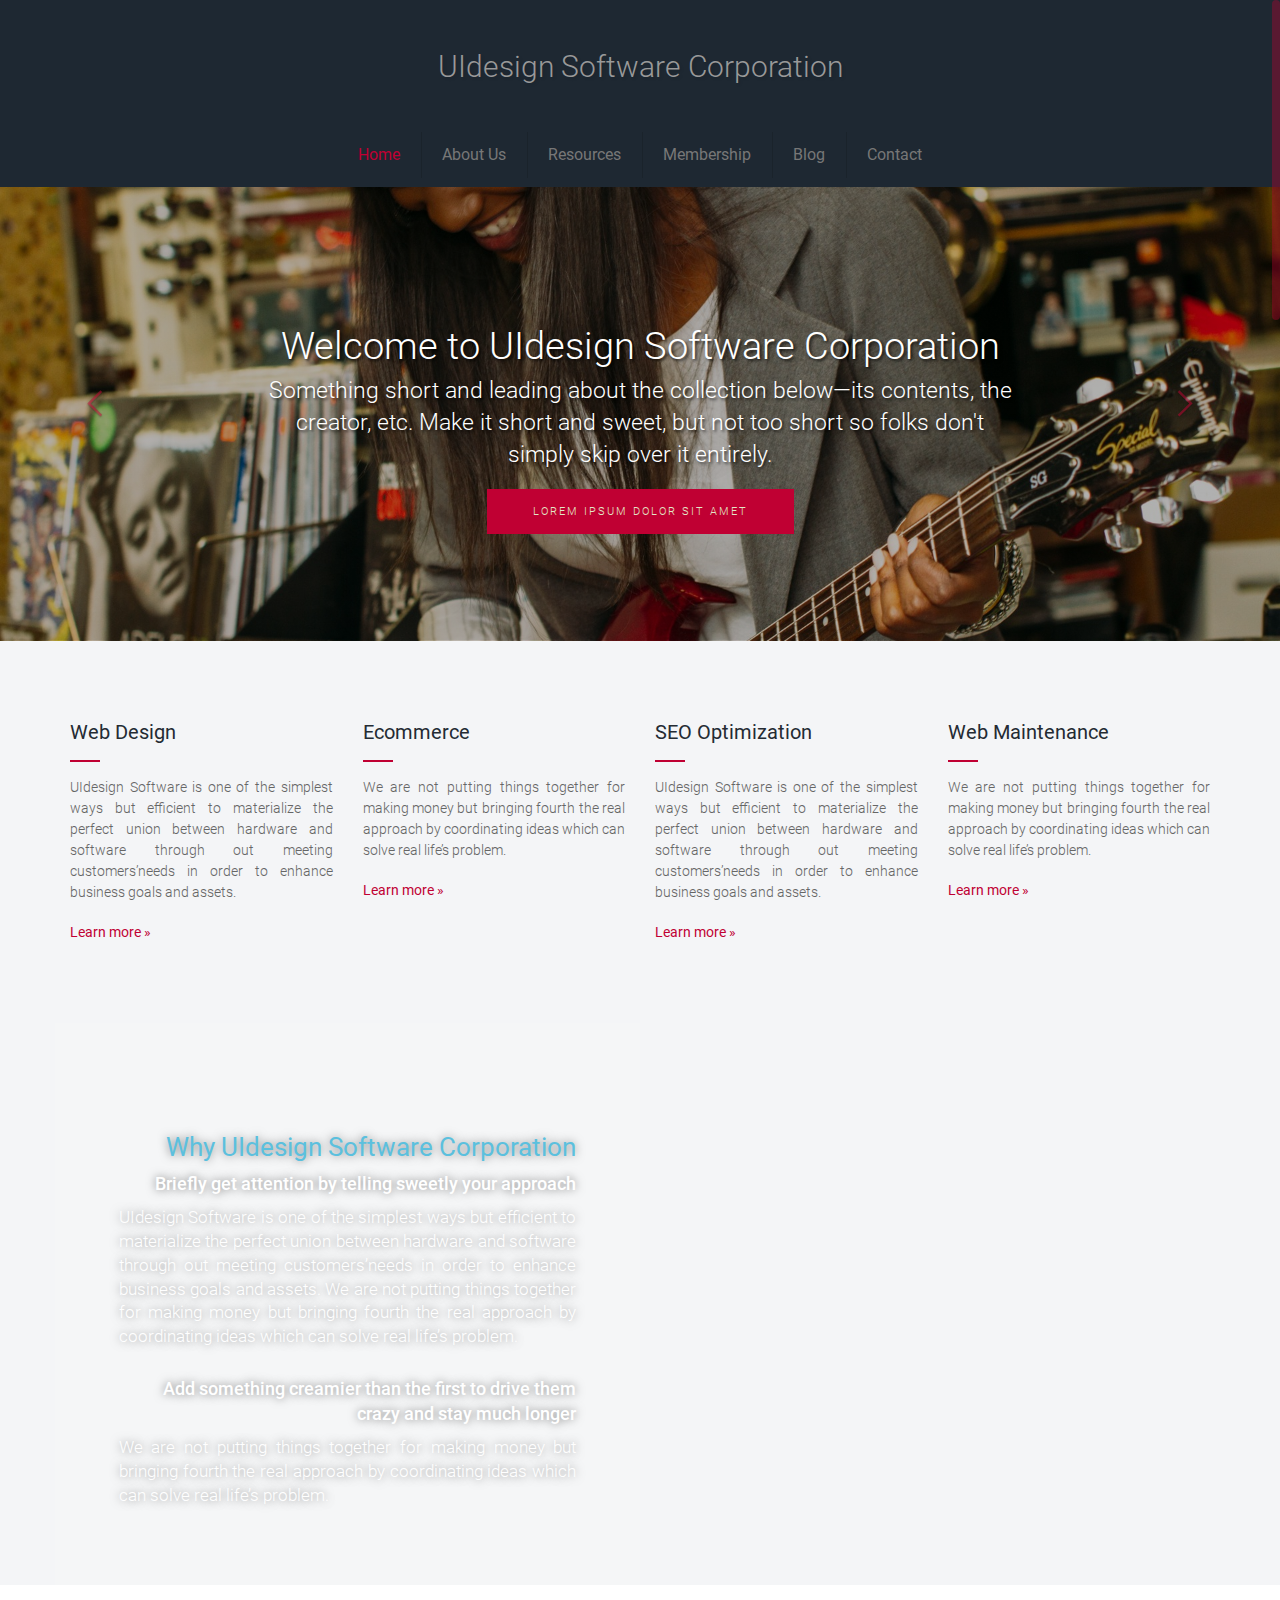
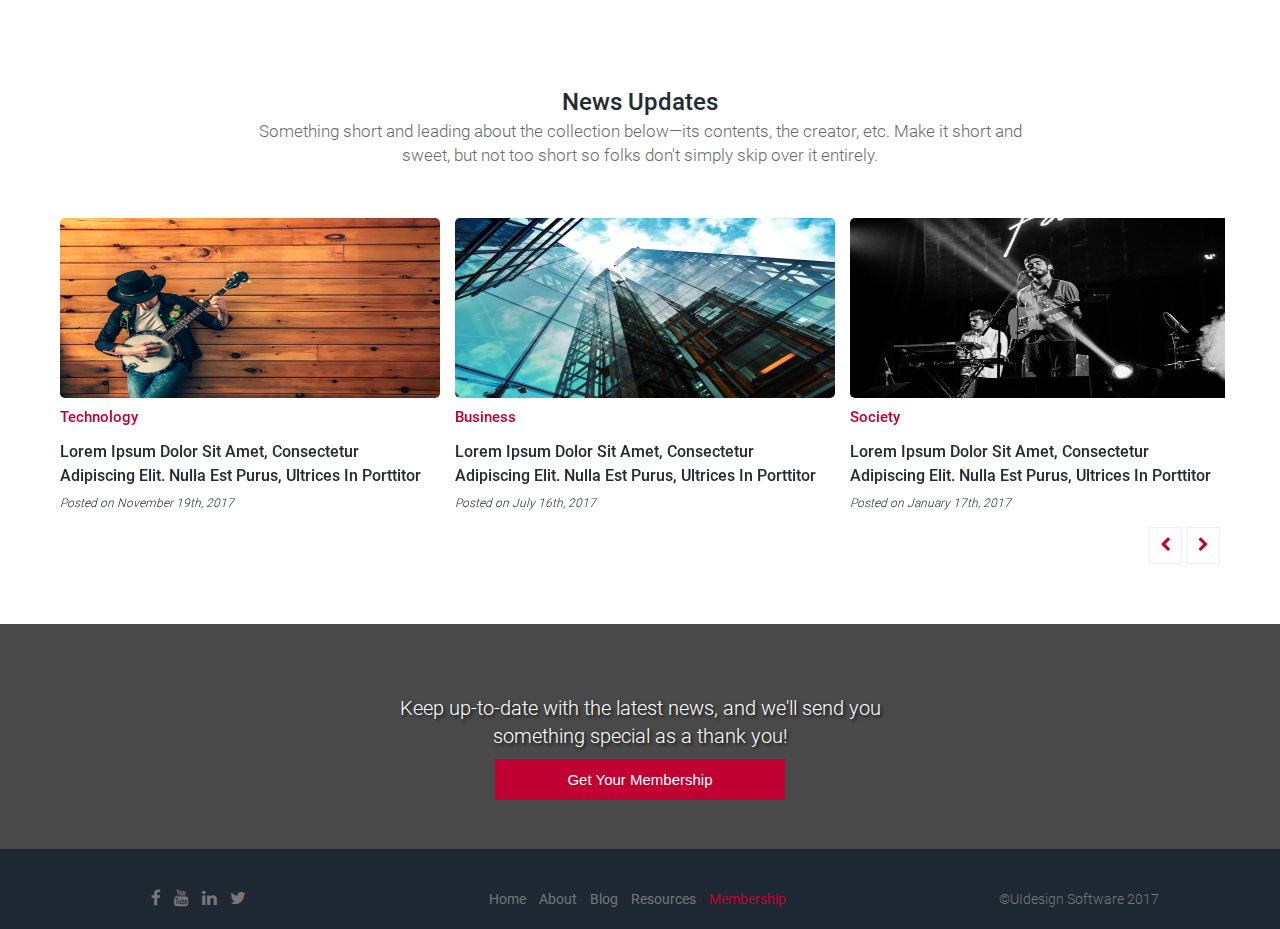
<file: index.html>
<!DOCTYPE html>
<html lang="en">
<head>
    <!-- Required meta tags always come first -->
    <meta charset="utf-8">
    <meta name="viewport" content="width=device-width, initial-scale=1, shrink-to-fit=no">
    <meta http-equiv="x-ua-compatible" content="ie=edge">

    <!-- Bootstrap CSS -->
    <link rel="stylesheet" href="assets/css/bootstrap.min.css">
    <!-- Animate CSS -->
    <link rel="stylesheet" href="assets/css/animate.css">
    <!-- Font Awesome Icons CSS -->
    <link rel="stylesheet" href="assets/css/font-awesome.min.css">
    <!-- Stroke Icons -->
    <link href='assets/css/pe-icon-7-stroke.css' rel='stylesheet'>
    <link href='assets/css/helper.css' rel='stylesheet'>
    <!-- Owl Carousel CSS -->
    <link rel="stylesheet" href="assets/owlcarousel/css/owl.carousel.css">
    <!-- Custom CSS -->
    <link rel="stylesheet" href="style.css">

</head>
<body>
     <div class="container-fluid main-header">
       <header>
            <h1> UIdesign Software Corporation</h1>
      </header>
      <nav class="ui_nav_menu">
          <ul>
                <li class="active"><a href="index.html">Home</a></li>
                <li><a href="about.html">About Us</a></li>
                <li><a href="mission.html">Resources</a></li>
                <li><a href="signup.html">Membership</a></li>
                <li><a href="blog.html">Blog</a></li>
                <li><a href="contact.html">Contact</a></li>
            </ul>   
      </nav>
    </div> 


    <div id="myCarousel" class="carousel slide" data-ride="carousel">
         <div class="carousel-inner" role="listbox">
              <div class="item active" id="slider_item_one">
                    <div class="container">
                         <div class="row">
                              <div class="col-sm-8 col-sm-offset-2">
                                   <h2 class="hero_big_title slider_title">
                                       Welcome to UIdesign Software Corporation
                                   </h2>
                                   <p class="hero_short_description">
                         Something short and leading about the collection below—its contents, the creator, etc. Make it short and sweet, but not too short so folks don't simply skip over it entirely.
                                   </p>
                                   <a class="hero_cta " href="">Lorem ipsum dolor sit amet</a>
                              </div><!--/. Hero Section-->
                          </div><!--/. row -->
                    </div><!--/. container -->
              </div><!--/. item active -->

              <div class="item" id="slider_item_two">
                    <div class="container">
                         <div class="row">
                              <div class="col-sm-8 col-sm-offset-2">
                                   <h2 class="hero_big_title slider_title">
                                       Affordable Web Development
                                   </h2>
                                   <p class="hero_short_description">
                         Something short and leading about the collection below—its contents, the creator, etc. Make it short and sweet, but not too short so folks don't simply skip over it entirely.
                                   </p>
                                   <a class="hero_cta" href="">Lorem ipsum dolor sit amet</a>
                              </div><!--/. Hero Section-->
                          </div><!--/. row -->
                    </div><!--/. container -->
              </div><!--/. item -->
              <div class="item" id="slider_item_three">
                    <div class="container">
                         <div class="row">
                              <div class="col-sm-8 col-sm-offset-2">
                                   <h2 class="hero_big_title slider_title">
                                    Softwares' Trustworthy Enhancing Approach
                                   </h2>
                                   <p class="hero_short_description">
                         Something short and leading about the collection below—its contents, the creator, etc. Make it short and sweet, but not too short so folks don't simply skip over it entirely.
                                   </p>
                                   <a class="hero_cta" href="">Lorem ipsum dolor sit amet</a>
                              </div><!--/. Hero Section-->
                          </div><!--/. row -->
                    </div><!--/. container -->
              </div><!--/. item -->
              <div class="item" id="slider_item_four">
                    <div class="container">
                         <div class="row">
                              <div class="col-sm-8 col-sm-offset-2">
                                   <h2 class="hero_big_title slider_title">
                                       SEO &amp; Online Marketing
                                   </h2>
                                   <p class="hero_short_description">
                         Something short and leading about the collection below—its contents, the creator, etc. Make it short and sweet, but not too short so folks don't simply skip over it entirely.
                                   </p>
                                   <a class="hero_cta" href="">Lorem ipsum dolor sit amet</a>
                              </div><!--/. Hero Section-->
                          </div><!--/. row -->
                    </div><!--/. container -->
              </div><!--/. item -->
         </div><!--/. carousel-inner -->
         <a class="left carousel-control" href="#myCarousel" role="button" data-slide="prev">
                   <i class='pe-7s-angle-left pe-5x pe-va'></i></a>
         <a class="right carousel-control" href="#myCarousel" role="button" data-slide="next">
                  <i class='pe-7s-angle-right pe-5x pe-va'></i></a>
    </div><!--/. carousel -->



    <!--/. Short Description -->
    <section id="short_description">
             <div class="container">
                  <div class="row">
                       <div class="col-sm-3">
                            <a class="short_description_item" href="" >
                               <h5>Web Design</h5>
                               <p>
                                  UIdesign Software is one of the simplest ways but efficient to materialize the perfect union between hardware and software through out meeting customers’needs in order to enhance business goals and assets.
                               </p>
                            </a><!--/. short_description_item -->
                            <p><a class="short_link" href="#" role="button">Learn more »</a></p>
                        </div><!--/. col-sm-3 -->
                        <div class="col-sm-3">
                            <a class="short_description_item" href="" >
                               <h5>Ecommerce</h5>
                               <p>
                                  We are not putting things together for making money but bringing fourth the real approach by coordinating ideas which can solve real life’s problem. 
                               </p>
                            </a><!--/. short_description_item -->
                            <p><a class="short_link" href="#" role="button">Learn more »</a></p>
                        </div><!--/. col-sm-3 -->
                        <div class="col-sm-3">
                            <a class="short_description_item" href="" >
                               <h5>SEO Optimization</h5>
                               <p>
                                  UIdesign Software is one of the simplest ways but efficient to materialize the perfect union between hardware and software through out meeting customers’needs in order to enhance business goals and assets.
                               </p>
                            </a><!--/. short_description_item -->
                            <p><a class="short_link" href="#" role="button">Learn more »</a></p>
                        </div><!--/. col-sm-3 -->
                        <div class="col-sm-3">
                            <a class="short_description_item" href="" >
                               <h5>Web Maintenance</h5>
                               <p>
                                  We are not putting things together for making money but bringing fourth the real approach by coordinating ideas which can solve real life’s problem. 
                               </p>
                            </a><!--/. short_description_item -->
                            <p><a class="short_link" href="#" role="button">Learn more »</a></p>
                        </div><!--/. col-sm-3 -->
                  </div><!--/. row -->
             </div><!--/. container -->
    </section><!--/. Short_description -->



    <section id="captiva" data-type='background' data-speed='4'>
            <div class="container-fluid">
                <div class="container">
                    <div class="row">
                        <div class="col-md-6" id="captiva_layer">
                            <div class="row">
                                <div class="col-md-10 col-md-offset-1">
                                    <h4 class="ui-sect-head-title">
                                        Why UIdesign Software Corporation
                                    </h4>
                                    <div class="captiva_reason">
                                         <h6>
                                             Briefly get attention by telling sweetly your  approach
                                         </h6>
                                         <p>
                                           UIdesign Software is one of the simplest ways but efficient to materialize the perfect union between hardware and software through out meeting customers’needs in order to enhance business goals and assets.
                                           We are not putting things together for making money but bringing fourth the real approach by coordinating ideas which can solve real life’s problem.
                                         </p>
                                    </div>
                                    <div class="captiva_reason">
                                         <h6>
                                             Add something creamier than the first to drive them crazy and stay much longer
                                         </h6>
                                         <p>
                                           We are not putting things together for making money but bringing fourth the real approach by coordinating ideas which can solve real life’s problem. 
                                         </p>
                                    </div>      
                                </div><!--/. col-md-10 col-md-offset-1 -->
                            </div><!--/. row -->
                        </div><!--/. col-md-6 -->
                    </div><!--/. row -->
                </div><!--/. container -->
            </div><!--/. container-fluid -->
    </section><!--/. Get Attention -->
        

      

      <section id="features">
         <div class="container">
              <div class="starter-template">
                   <h3>
                       News Updates
                   </h3>
                   <p class="lead">
                           Something short and leading about the collection below—its contents, the creator, etc. Make it short and sweet, but not too short so folks don't simply skip over it entirely.
                   </p>
              </div><!--/. starter-template -->
              <div class="row">
                   <div id="owl-demo" class="owl-carousel">
                        <div class="item news-item">
                             <a target="_blank" href="post.html">
                                <img src="assets/img/banjo.jpg" alt="">
                                     <div class="category">
                                          Technology          
                                     </div><!--/. category -->
                                     <div class="header">
                                          Lorem ipsum dolor sit amet, consectetur adipiscing elit. Nulla est purus, ultrices in porttitor          
                                     </div><!--/. news-item header -->
                                     <div class="desc">
                                        Posted on November 19th, 2017          
                                     </div><!--/. description -->
                             </a>
                        </div><!--/. news-item 01 -->
                        <div class="item news-item">
                             <a target="_blank" href="post.html">
                                <img src="assets/img/house.jpeg" alt="">
                                <div class="category">
                                     Business          
                               </div><!--/. category -->
                               <div class="header">
                                    Lorem ipsum dolor sit amet, consectetur adipiscing elit. Nulla est purus, ultrices in porttitor          
                               </div><!--/. news-item header -->
                               <div class="desc">
                                Posted on July 16th, 2017          
                               </div><!--/. description -->
                             </a>
                        </div><!--/. news-item 01 -->
                        <div class="item news-item">
                             <a target="_blank" href="post.html">
                                <img src="assets/img/concert.jpg" alt="">
                                <div class="category">
                                     Society          
                               </div><!--/. category -->
                               <div class="header">
                                    Lorem ipsum dolor sit amet, consectetur adipiscing elit. Nulla est purus, ultrices in porttitor          
                               </div><!--/. news-item header -->
                               <div class="desc">
                                    Posted on January 17th, 2017          
                               </div><!--/. description -->
                            </a>
                        </div><!--/. news-item 01 -->
                        <div class="item news-item">
                             <a target="_blank" href="post.html">
          <img src="assets/img/build.jpeg" alt="" width="300" height="150">
                                <div class="category">
                                     Politics          
                                </div><!--/. category -->
                                <div class="header">
                                     Lorem ipsum dolor sit amet, consectetur adipiscing elit. Nulla est purus, ultrices in porttitor          
                                </div><!--/. news-item header -->
                                <div class="desc">
                                    Posted on April 14th, 2017          
                                </div><!--/. description -->
                             </a>
                        </div><!--/. news-item 01 -->
                    </div><!--/. owl carousel news -->
              </div><!--/. news row -->
          </div><!--/. news container -->
    </section><!--/. news section -->

      



       <!--  Sign up
       ============================================================-->
       <section id="signup" data-type="background" data-speed="5">
               <div class="container">
                    <div class="row">
                         <div class="col-sm-6 col-sm-offset-3">
                              <h3 class="lead">
                                  Keep up-to-date with the latest news, and we'll send you something special as a thank you!
                              </h3>
                                <p>
                                  <a href="signup.html" class="sign_btn">
                                        Get your membership
                                  </a>
                               </p>
                        </div><!-- col-sm-6-->
                    </div><!-- rows-->
               </div><!-- container-->
       </section><!-- signup-->


       <!--  footer
       ============================================================-->
       <footer>
               <div class="container">
                       <div class="row">
                               <div class="col-sm-3">
                                    <ul class="list-unstyled list-inline">
                                        <li>
                                           <a target="_blank" href="">
                                              <i class="fa fa-facebook fa-1x"></i>
                                           </a>
                                        </li>
                                        <li>
                                           <a target="_blank" href="">
                                              <i class="fa fa-youtube fa-1x"></i>
                                           </a>
                                        </li>
                                        <li>
                                           <a target="_blank" href="">
                                              <i class="fa fa-linkedin fa-1x"></i>
                                           </a>
                                        </li>
                                        <li>
                                           <a target="_blank" href="">
                                              <i class="fa fa-twitter fa-1x"></i>
                                           </a>
                                        </li>
                                   </ul><!--/.socmedia_list -->
                               </div>
                               <div class="col-sm-6">
                                    <nav>
                                        <ul class="list-unstyled list-inline">
                                            <li><a href="">Home</a></li>
                                            <li><a href="">About</a></li>
                                            <li><a href="">Blog</a></li>
                                            <li><a href="">Resources</a></li>
                                            <li class="sign-link"><a href="">Membership</a></li>
                                        </ul><!--ul-->
                                     </nav><!-- nav-->
                               </div><!-- col-sm-6-->
                               <div class="col-sm-3">
                                       <p class="">
                                               &copy;UIdesign Software 2017
                                       </p>
                               </div>
                       </div><!-- row -->
               </div><!--container -->
       </footer><!--footer -->


    













   <!--  Javascript core files
   ============================================================-->
   <!-- Include all compiled plugins (below), or include individual files as needed -->
   <script src='assets/js/jquery.min.js'></script>
   <script src='assets/js/bootstrap.min.js'></script>
   <script src='assets/js/jquery.easing.min.js'></script>
   <script src='assets/js/jquery.nicescroll.min.js'></script>
   <script src="assets/owlcarousel/js/owl.carousel.js"></script>
   <script src='assets/js/main.js'></script>
   <script src='assets/js/wow.min.js'></script>
</body>
</html>
</file>
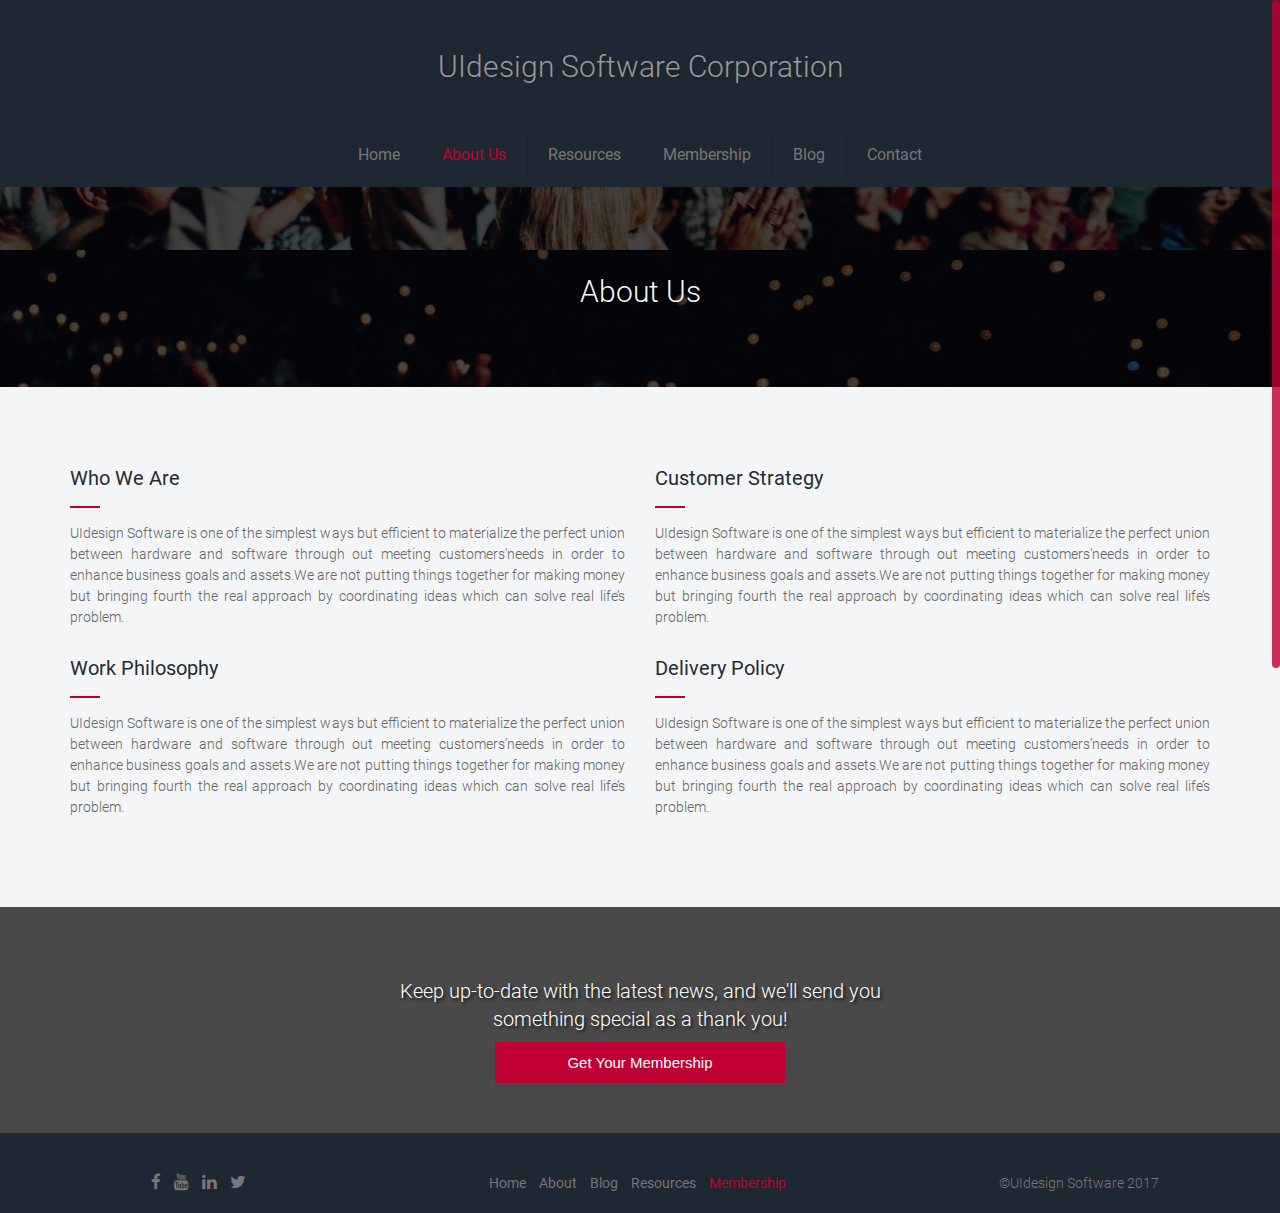
<file: about.html>
<!DOCTYPE html>
<html lang="en">
<head>
    <!-- Required meta tags always come first -->
    <meta charset="utf-8">
    <meta name="viewport" content="width=device-width, initial-scale=1, shrink-to-fit=no">
    <meta http-equiv="x-ua-compatible" content="ie=edge">

    <!-- Bootstrap CSS -->
    <link rel="stylesheet" href="assets/css/bootstrap.min.css">
    <!-- Animate CSS -->
    <link rel="stylesheet" href="assets/css/animate.css">
    <!-- Font Awesome Icons CSS -->
    <link rel="stylesheet" href="assets/css/font-awesome.min.css">
    <!-- Owl Carousel CSS -->
    <link rel="stylesheet" href="assets/owlcarousel/css/owl.carousel.css">
    <!-- Custom CSS -->
    <link rel="stylesheet" href="style.css">

</head>
<body>
     <div class="container-fluid main-header">
       <header>
              <h1> UIdesign Software Corporation</h1>
      </header>
      <nav class="ui_nav_menu">
          <ul>
                <li><a href="index.html">Home</a></li>
                <li class="active"><a href="about.html">About Us</a></li>
                <li><a href="mission.html">Resources</a></li>
                <li><a href="signup.html">Membership</a></li>
                <li><a href="blog.html">Blog</a></li>
                <li><a href="contact.html">Contact</a></li>
            </ul>   
      </nav>
    </div> 

    <!-- page_header -->
    <section class="page_header" data-type="background" data-speed="5">
             <div class="container">
                  <div class="row">
                       <div class="col-sm-8 col-sm-offset-2">
                            <h1 class="text-sexy shadow">
                                About Us
                            </h1>
                        </div><!-- col-sm-6-->
                    </div><!-- rows-->
               </div><!-- container-->
       </section><!--/. page_header-->


    <!--/. Short Description -->
    <section id="short_description">
             <div class="container">
                  <div class="row">
                       <div class="col-sm-6">
                            <a class="short_description_item" href="" >
                               <h5>Who we are</h5>
                               <p>
                                  UIdesign Software is one of the simplest ways but efficient to materialize the perfect union between hardware and software through out meeting customers’needs in order to enhance business goals and assets.We are not putting things together for making money but bringing fourth the real approach by coordinating ideas which can solve real life’s problem.
                               </p>
                            </a><!--/. short_description_item -->
                        </div><!--/. col-sm-6 -->
                        <div class="col-sm-6">
                            <a class="short_description_item" href="" >
                               <h5>Customer Strategy</h5>
                               <p>
                                  UIdesign Software is one of the simplest ways but efficient to materialize the perfect union between hardware and software through out meeting customers’needs in order to enhance business goals and assets.We are not putting things together for making money but bringing fourth the real approach by coordinating ideas which can solve real life’s problem.
                               </p>
                            </a><!--/. short_description_item -->
                        </div><!--/. col-sm-6 -->
                        <div class="col-sm-6">
                            <a class="short_description_item" href="" >
                               <h5>Work Philosophy</h5>
                               <p>
                                  UIdesign Software is one of the simplest ways but efficient to materialize the perfect union between hardware and software through out meeting customers’needs in order to enhance business goals and assets.We are not putting things together for making money but bringing fourth the real approach by coordinating ideas which can solve real life’s problem.
                               </p>
                            </a><!--/. short_description_item -->
                        </div><!--/. col-sm-6 -->
                        <div class="col-sm-6">
                            <a class="short_description_item" href="" >
                               <h5>Delivery Policy</h5>
                               <p>
                                  UIdesign Software is one of the simplest ways but efficient to materialize the perfect union between hardware and software through out meeting customers’needs in order to enhance business goals and assets.We are not putting things together for making money but bringing fourth the real approach by coordinating ideas which can solve real life’s problem.
                               </p>
                            </a><!--/. short_description_item -->
                        </div><!--/. col-sm-6 -->
                  </div><!--/. row -->
             </div><!--/. container -->
    </section><!--/. Short_description -->

    

           <!--  Sign up
       ============================================================-->
       <section id="signup" data-type="background" data-speed="5">
               <div class="container">
                    <div class="row">
                         <div class="col-sm-6 col-sm-offset-3">
                              <h3 class="lead">
                                  Keep up-to-date with the latest news, and we'll send you something special as a thank you!
                              </h3>
                                <p>
                                  <a href="signup.html" class="sign_btn">
                                        Get your membership
                                  </a>
                               </p>
                        </div><!-- col-sm-6-->
                    </div><!-- rows-->
               </div><!-- container-->
       </section><!-- signup-->


       <!--  footer
       ============================================================-->
       <footer>
               <div class="container">
                       <div class="row">
                               <div class="col-sm-3">
                                    <ul class="list-unstyled list-inline">
                                        <li>
                                           <a target="_blank" href="">
                                              <i class="fa fa-facebook fa-1x"></i>
                                           </a>
                                        </li>
                                        <li>
                                           <a target="_blank" href="">
                                              <i class="fa fa-youtube fa-1x"></i>
                                           </a>
                                        </li>
                                        <li>
                                           <a target="_blank" href="">
                                              <i class="fa fa-linkedin fa-1x"></i>
                                           </a>
                                        </li>
                                        <li>
                                           <a target="_blank" href="">
                                              <i class="fa fa-twitter fa-1x"></i>
                                           </a>
                                        </li>
                                   </ul><!--/.socmedia_list -->
                               </div>
                               <div class="col-sm-6">
                                    <nav>
                                        <ul class="list-unstyled list-inline">
                                            <li><a href="">Home</a></li>
                                            <li><a href="">About</a></li>
                                            <li><a href="">Blog</a></li>
                                            <li><a href="">Resources</a></li>
                                            <li class="sign-link"><a href="">Membership</a></li>
                                        </ul><!--ul-->
                                     </nav><!-- nav-->
                               </div><!-- col-sm-6-->
                               <div class="col-sm-3">
                                       <p class="">
                                               &copy;UIdesign Software 2017
                                       </p>
                               </div>
                       </div><!-- row -->
               </div><!--container -->
       </footer><!--footer -->


   <!--  Javascript core files
   ============================================================-->
   <!-- Include all compiled plugins (below), or include individual files as needed -->
   <script src='assets/js/jquery.min.js'></script>
   <script src='assets/js/bootstrap.min.js'></script>
   <script src='assets/js/jquery.easing.min.js'></script>
   <script src='assets/js/jquery.nicescroll.min.js'></script>
   <script src="assets/owlcarousel/js/owl.carousel.js"></script>
   <script src='assets/js/main.js'></script>
</body>
</html>
</file>
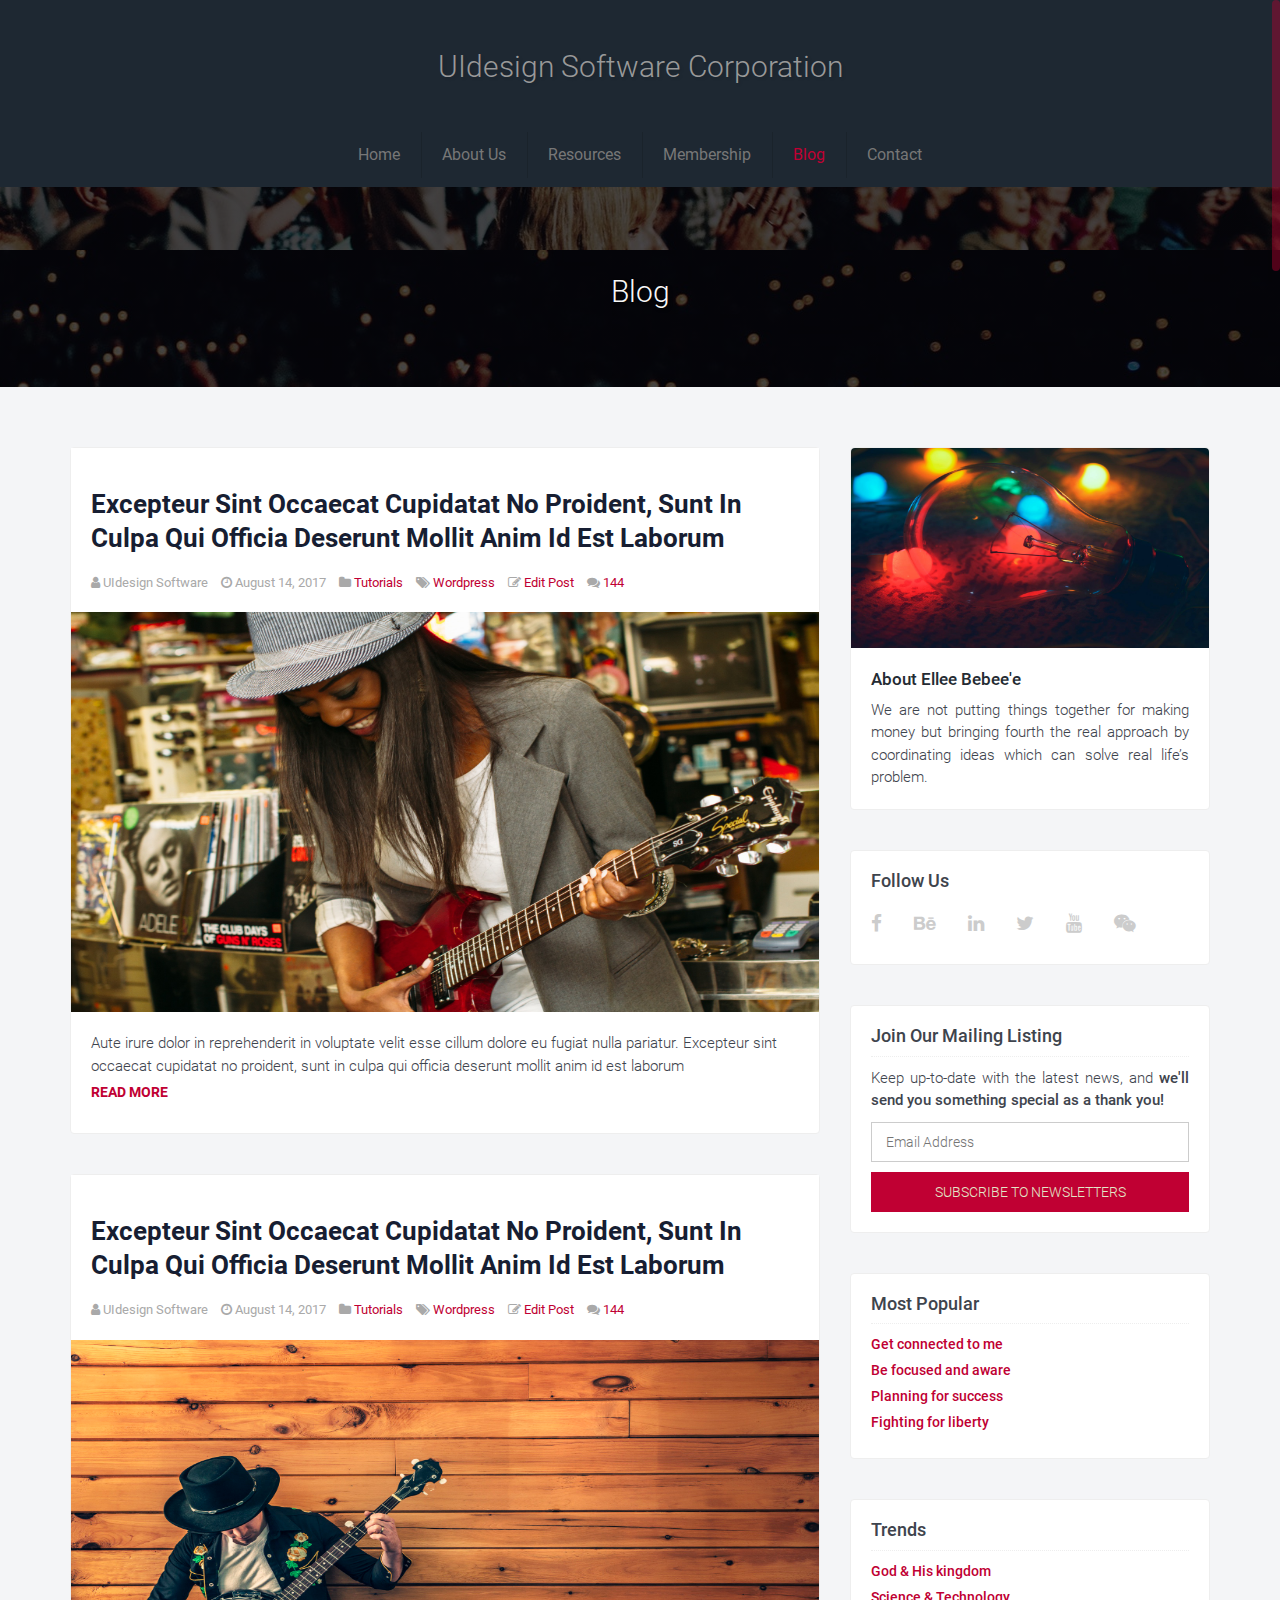
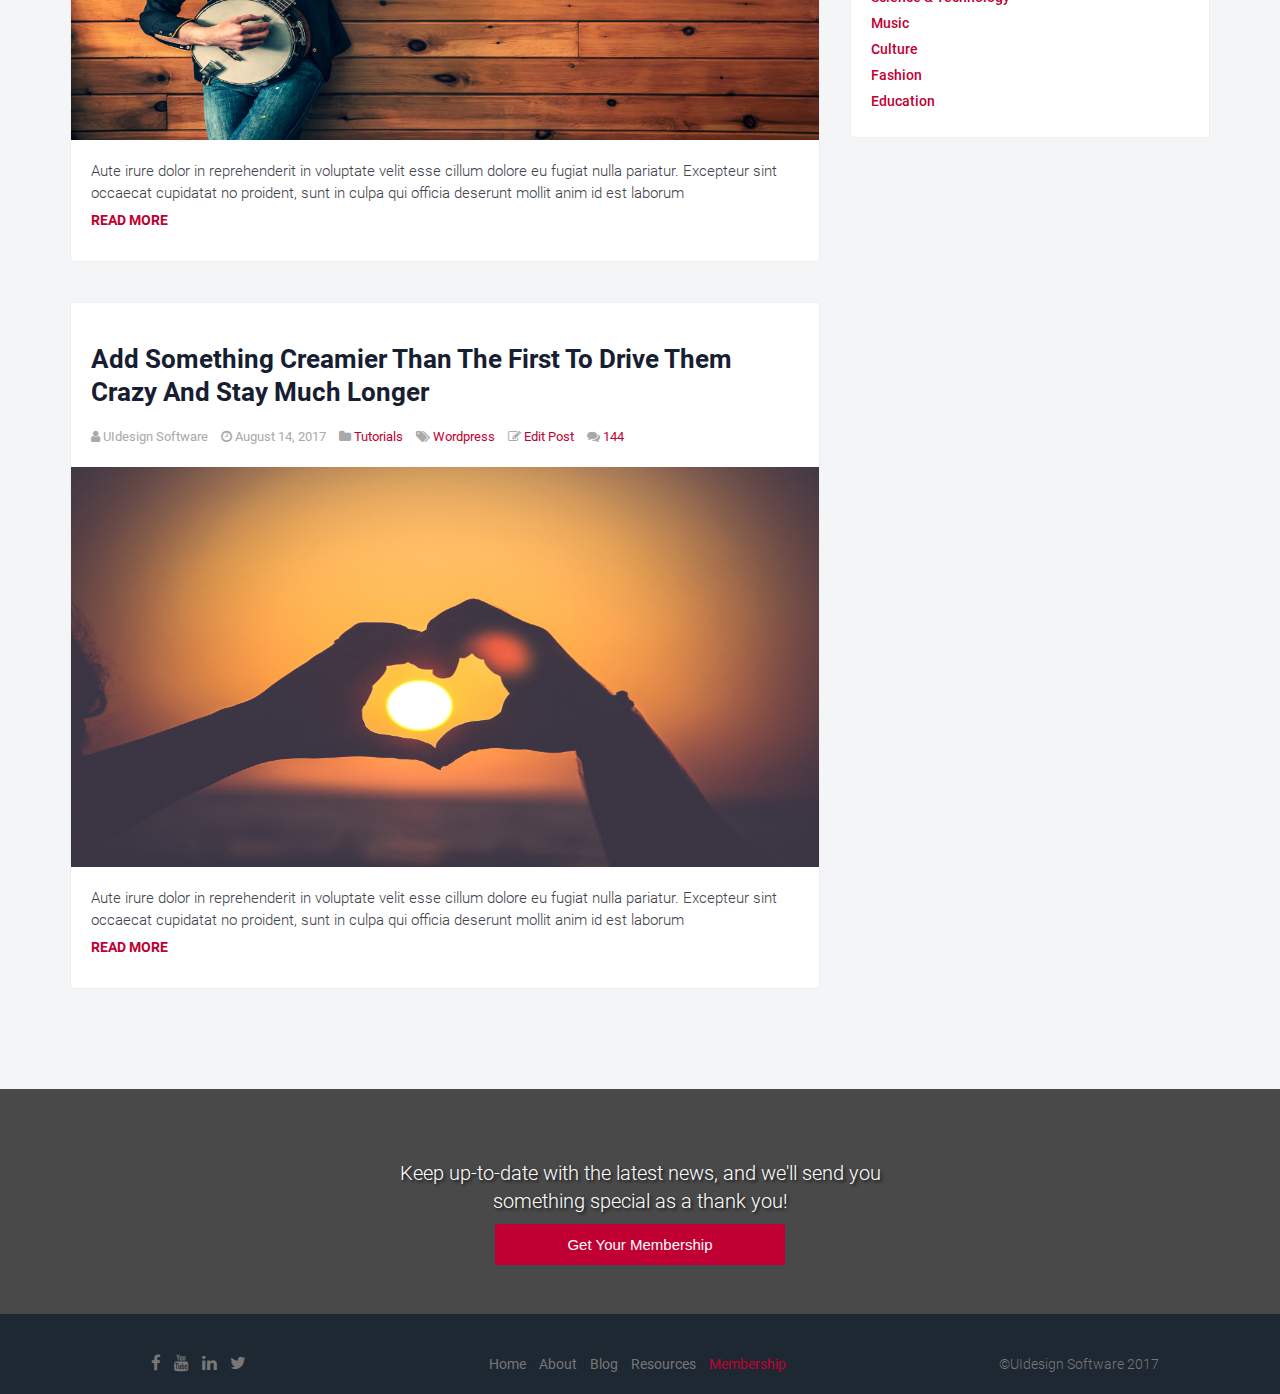
<file: blog.html>
<!DOCTYPE html>
<html lang="en">
<head>
    <!-- Required meta tags always come first -->
    <meta charset="utf-8">
    <meta name="viewport" content="width=device-width, initial-scale=1, shrink-to-fit=no">
    <meta http-equiv="x-ua-compatible" content="ie=edge">

    <!-- Bootstrap CSS -->
    <link rel="stylesheet" href="assets/css/bootstrap.min.css">
    <!-- Animate CSS -->
    <link rel="stylesheet" href="assets/css/animate.css">
    <!-- Font Awesome Icons CSS -->
    <link rel="stylesheet" href="assets/css/font-awesome.min.css">
    <!-- Owl Carousel CSS -->
    <link rel="stylesheet" href="assets/owlcarousel/css/owl.carousel.css">
    <!-- Custom CSS -->
    <link rel="stylesheet" href="style.css">

</head>
<body>
     <div class="container-fluid main-header">
       <header>
              <h1> UIdesign Software Corporation</h1>
      </header>
      <nav class="ui_nav_menu">
          <ul>
                <li><a href="index.html">Home</a></li>
                <li><a href="about.html">About Us</a></li>
                <li><a href="mission.html">Resources</a></li>
                <li><a href="signup.html">Membership</a></li>
                <li class="active"><a href="blog.html">Blog</a></li>
                <li><a href="contact.html">Contact</a></li>
            </ul>   
      </nav>
    </div> 

    <!-- page_header -->
    <section class="page_header" data-type="background" data-speed="5">
             <div class="container">
                  <div class="row">
                       <div class="col-sm-8 col-sm-offset-2">
                            <h1 class="text-sexy shadow">
                                Blog
                            </h1>
                        </div><!-- col-sm-6-->
                    </div><!-- rows-->
               </div><!-- container-->
       </section><!--/. page_header-->


       

       <div class="container"> 
        <div class="row" id="primary">
             <main id="content" class="col-sm-8" role="main">
                   <article class="post">
                            <header>
                                  <h3 class="text-sexy medium_title">
                                      <a href="post.html">
                                         Excepteur sint occaecat cupidatat no proident, sunt in culpa qui officia deserunt mollit anim id est laborum 
                                      </a>
                                  </h3>
                                  <div class="post-details text-sexy">
                                       <i class="fa fa-user"></i> UIdesign Software
                                       <i class="fa fa-clock-o"></i><time> August 14, 2017</time>
                                       <i class="fa fa-folder"></i><a href=""> Tutorials</a> 
                                       <i class="fa fa-tags"></i> <a href="">Wordpress</a>  
                                       <i class="fa fa-pencil-square-o"></i><a href=""> Edit Post</a>
                                       <i class="fa fa-comments"></i><a href=""> 144</a>
                                  </div><!--/. post-details -->
                            </header><!--/. header-->
                            <div class="post-image">
                                 <img src="assets/img/ellee.jpg" alt="Post image">
                            </div><!--/. post-image-->
                            <div class="post-excerpt text-sexy">
                                 <p>
                                   Aute irure dolor in reprehenderit in voluptate velit esse cillum dolore eu fugiat nulla pariatur. Excepteur sint occaecat cupidatat no proident, sunt in culpa qui officia deserunt mollit anim id est laborum
                                   <a href="post.html" class="text-sexy">Read More</a>
                                 </p>
                            </div><!--/. post-excerpt-->
                   </article><!--/. article-->

                   <article class="post">
                    <header>
                          <h3 class="text-sexy medium_title">
                              <a href="post.html">
                                 Excepteur sint occaecat cupidatat no proident, sunt in culpa qui officia deserunt mollit anim id est laborum 
                              </a>
                          </h3>
                          <div class="post-details text-sexy">
                               <i class="fa fa-user"></i> UIdesign Software
                               <i class="fa fa-clock-o"></i><time> August 14, 2017</time>
                               <i class="fa fa-folder"></i><a href=""> Tutorials</a> 
                               <i class="fa fa-tags"></i> <a href="">Wordpress</a>  
                               <i class="fa fa-pencil-square-o"></i><a href=""> Edit Post</a>
                               <i class="fa fa-comments"></i><a href=""> 144</a>
                          </div><!--/. post-details -->
                    </header><!--/. header-->
                    <div class="post-image">
                         <img src="assets/img/banjo.jpg" alt="Post image">
                    </div><!--/. post-image-->
                    <div class="post-excerpt text-sexy">
                         <p>
                           Aute irure dolor in reprehenderit in voluptate velit esse cillum dolore eu fugiat nulla pariatur. Excepteur sint occaecat cupidatat no proident, sunt in culpa qui officia deserunt mollit anim id est laborum
                           <a href="post.html" class="text-sexy">Read More</a>
                         </p>
                    </div><!--/. post-excerpt-->
           </article><!--/. article-->

           <article class="post">
            <header>
                  <h3 class="text-sexy medium_title">
                      <a href="post.html">
                         Add something creamier than the first to drive them crazy and stay much longer
                      </a>
                  </h3>
                  <div class="post-details text-sexy">
                       <i class="fa fa-user"></i> UIdesign Software
                       <i class="fa fa-clock-o"></i><time> August 14, 2017</time>
                       <i class="fa fa-folder"></i><a href=""> Tutorials</a> 
                       <i class="fa fa-tags"></i> <a href="">Wordpress</a>  
                       <i class="fa fa-pencil-square-o"></i><a href=""> Edit Post</a>
                       <i class="fa fa-comments"></i><a href=""> 144</a>
                  </div><!--/. post-details -->
            </header><!--/. header-->
            <div class="post-image">
                 <img src="assets/img/juda.jpg" alt="Post image">
            </div><!--/. post-image-->
            <div class="post-excerpt text-sexy">
                 <p>
                   Aute irure dolor in reprehenderit in voluptate velit esse cillum dolore eu fugiat nulla pariatur. Excepteur sint occaecat cupidatat no proident, sunt in culpa qui officia deserunt mollit anim id est laborum
                   <a href="post.html" class="text-sexy">Read More</a>
                 </p>
            </div><!--/. post-excerpt-->
   </article><!--/. article-->
             </main><!--/. main-->

 
             <aside class="col-sm-4">
                    <div class="widget" id="widget_about">
                         <img src="assets/img/light.jpeg">
                         <div class="widget_about_content">
                              <h5>About Ellee Bebee'e</h5>
                              <p>
                                  We are not putting things together for making money but bringing fourth the real approach by coordinating ideas which can solve real life’s problem.
                              </p>
                         </div>
                    </div><!--/. widgets-->

                    <div class="widget" id="widget_medias">
                         <h4>Follow Us</h4>
                         <div class="widget_media_content">
                              <ul class="list-unstyled">
                                  <li><a href=""><i class="fa fa-facebook fa-1x"></i></a></li>
                                  <li><a href=""><i class="fa fa-behance fa-1x"></i></a></li>
                                  <li><a href=""><i class="fa fa-linkedin fa-1x"></i></a></li>
                                  <li><a href=""><i class="fa fa-twitter fa-1x"></i></a></li>
                                  <li><a href=""><i class="fa fa-youtube fa-1x"></i></a></li>
                                  <li><a href=""><i class="fa fa-wechat fa-1x"></i></a></li>
                              </ul>
                         </div>
                    </div><!--/. widgets-->


                    <div class="widget">
                            <h4>Join Our Mailing Listing</h4>
                            <p class="mailing_text">
                              Keep up-to-date with the latest news, and <b>we'll send you something special as a thank you!</b>
                            </p>
                            <form role="form" class="">
                               <input type="text" placeholder="    Email Address">
                               <input type="submit" value="Subscribe to Newsletters">
                            </form>
                    </div><!--/. widgets-->
                    <div class="widget">
                            <h4>Most Popular</h4>
                            <ul>
                               <li><a href="">Get connected to me</a></li>
                               <li><a href="">Be focused and aware</a></li>
                               <li><a href="">Planning for success</a></li>
                               <li><a href="">Fighting for liberty</a></li>
                            </ul>
                    </div><!--/. widgets-->

                    <div class="widget">
                         <h4>Trends</h4>
                         <ul>
                            <li><a href="">God &amp; His kingdom</a></li>
                            <li><a href="">Science &amp; Technology</a></li>
                            <li><a href="">Music</a></li>
                            <li><a href="">Culture</a></li>
                            <li><a href="">Fashion</a></li>
                            <li><a href="">Education</a></li>
                         </ul>
                    </div><!--/. widgets-->
             </aside><!--/. sidebar-->
        </div><!--/. row-->
   </div><!--/. blog content container-->



       <!--  Sign up
       ============================================================-->
       <section id="signup" data-type="background" data-speed="5">
               <div class="container">
                    <div class="row">
                         <div class="col-sm-6 col-sm-offset-3">
                              <h3 class="lead">
                                  Keep up-to-date with the latest news, and we'll send you something special as a thank you!
                              </h3>
                                <p>
                                  <a href="signup.html" class="sign_btn">
                                        Get your membership
                                  </a>
                               </p>
                        </div><!-- col-sm-6-->
                    </div><!-- rows-->
               </div><!-- container-->
       </section><!-- signup-->


       <!--  footer
       ============================================================-->
       <footer>
               <div class="container">
                       <div class="row">
                               <div class="col-sm-3">
                                    <ul class="list-unstyled list-inline">
                                        <li>
                                           <a target="_blank" href="">
                                              <i class="fa fa-facebook fa-1x"></i>
                                           </a>
                                        </li>
                                        <li>
                                           <a target="_blank" href="">
                                              <i class="fa fa-youtube fa-1x"></i>
                                           </a>
                                        </li>
                                        <li>
                                           <a target="_blank" href="">
                                              <i class="fa fa-linkedin fa-1x"></i>
                                           </a>
                                        </li>
                                        <li>
                                           <a target="_blank" href="">
                                              <i class="fa fa-twitter fa-1x"></i>
                                           </a>
                                        </li>
                                   </ul><!--/.socmedia_list -->
                               </div>
                               <div class="col-sm-6">
                                    <nav>
                                        <ul class="list-unstyled list-inline">
                                            <li><a href="">Home</a></li>
                                            <li><a href="">About</a></li>
                                            <li><a href="">Blog</a></li>
                                            <li><a href="">Resources</a></li>
                                            <li class="sign-link"><a href="">Membership</a></li>
                                        </ul><!--ul-->
                                     </nav><!-- nav-->
                               </div><!-- col-sm-6-->
                               <div class="col-sm-3">
                                       <p class="">
                                               &copy;UIdesign Software 2017
                                       </p>
                               </div>
                       </div><!-- row -->
               </div><!--container -->
       </footer><!--footer -->


   <!--  Javascript core files
   ============================================================-->
   <!-- Include all compiled plugins (below), or include individual files as needed -->
   <script src='assets/js/jquery.min.js'></script>
   <script src='assets/js/bootstrap.min.js'></script>
   <script src='assets/js/jquery.easing.min.js'></script>
   <script src='assets/js/jquery.nicescroll.min.js'></script>
   <script src="assets/owlcarousel/js/owl.carousel.js"></script>
   <script src='assets/js/main.js'></script>
</body>
</html>
</file>
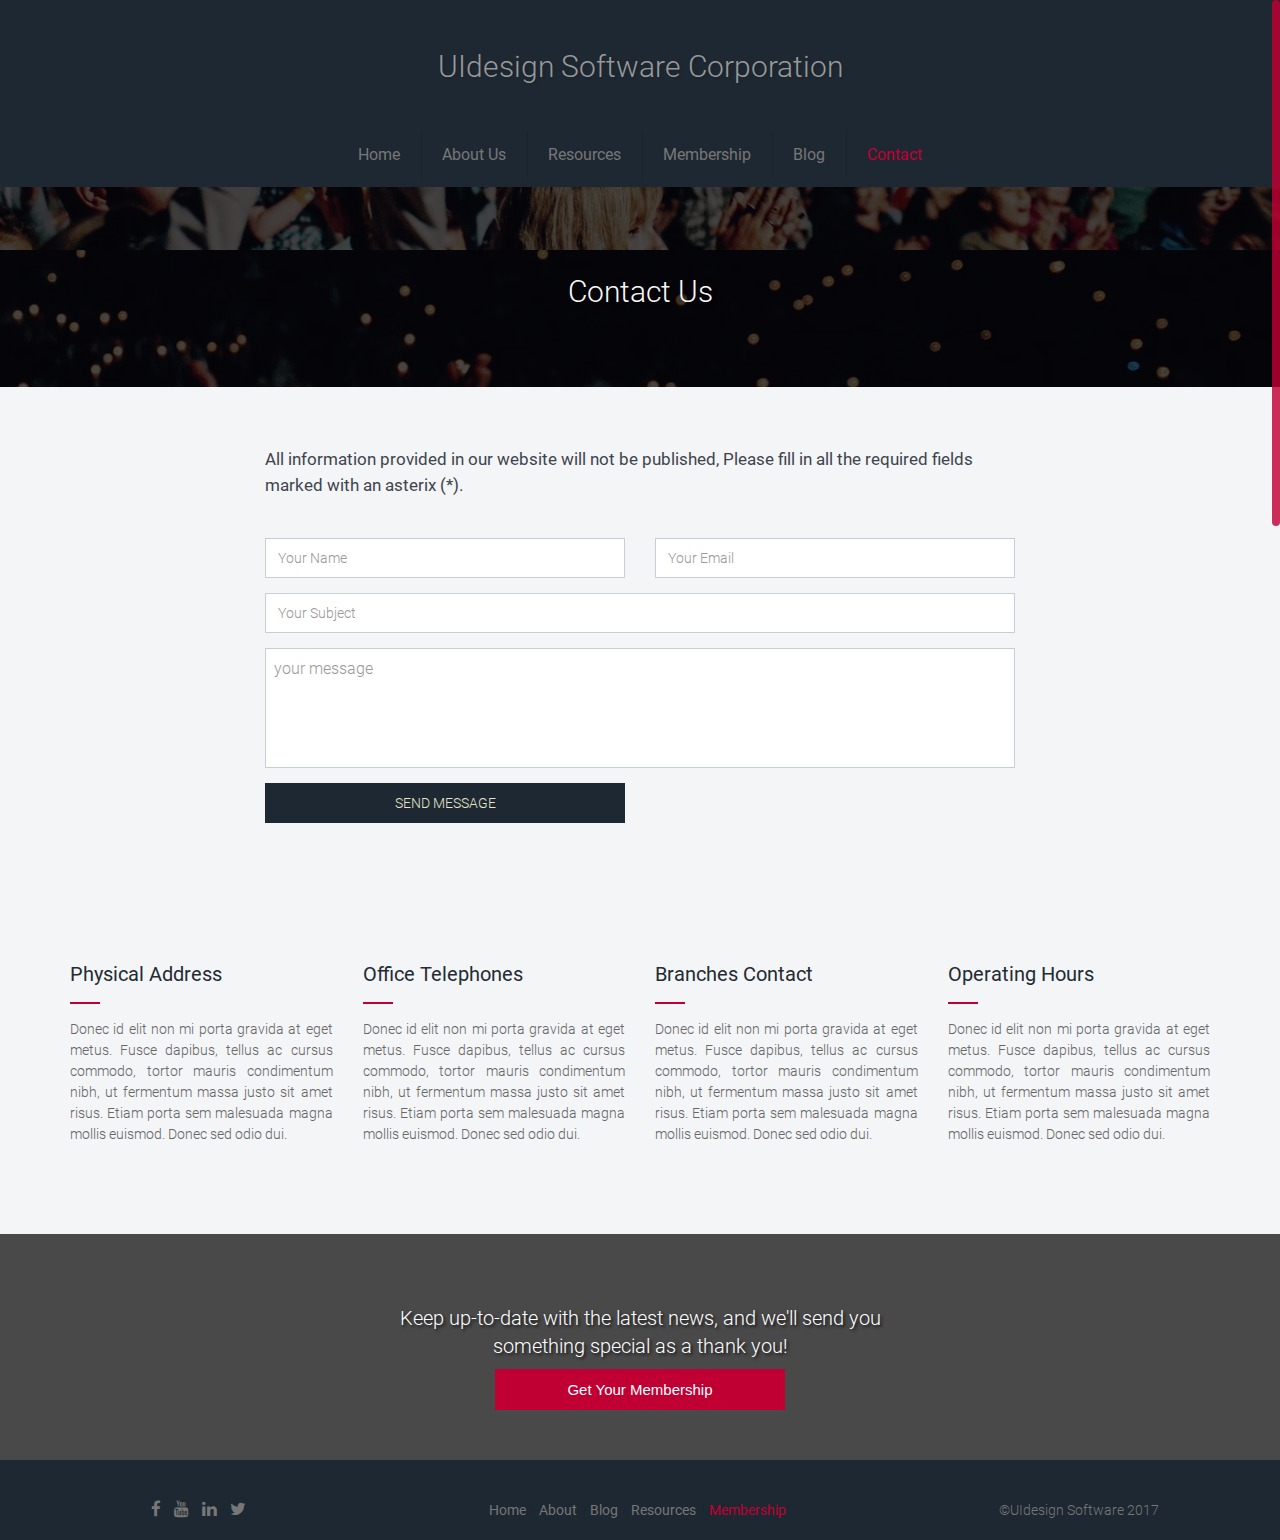
<file: contact.html>
<!DOCTYPE html>
<html lang="en">
<head>
    <!-- Required meta tags always come first -->
    <meta charset="utf-8">
    <meta name="viewport" content="width=device-width, initial-scale=1, shrink-to-fit=no">
    <meta http-equiv="x-ua-compatible" content="ie=edge">

    <!-- Bootstrap CSS -->
    <link rel="stylesheet" href="assets/css/bootstrap.min.css">
    <!-- Animate CSS -->
    <link rel="stylesheet" href="assets/css/animate.css">
    <!-- Font Awesome Icons CSS -->
    <link rel="stylesheet" href="assets/css/font-awesome.min.css">
    <!-- Owl Carousel CSS -->
    <link rel="stylesheet" href="assets/owlcarousel/css/owl.carousel.css">
    <!-- Custom CSS -->
    <link rel="stylesheet" href="style.css">

</head>
<body>
     <div class="container-fluid main-header">
       <header>
               <h1> UIdesign Software Corporation</h1>
      </header>
      <nav class="ui_nav_menu">
          <ul>
                <li><a href="index.html">Home</a></li>
                <li><a href="about.html">About Us</a></li>
                <li><a href="mission.html">Resources</a></li>
                <li><a href="signup.html">Membership</a></li>
                <li><a href="blog.html">Blog</a></li>
                <li class="active"><a href="contact.html">Contact</a></li>
            </ul>   
      </nav>
    </div> 

    <!-- page_header -->
    <section class="page_header" data-type="background" data-speed="5">
             <div class="container">
                  <div class="row">
                       <div class="col-sm-8 col-sm-offset-2">
                            <h1 class="text-sexy shadow">
                                Contact Us
                            </h1>
                        </div><!-- col-sm-6-->
                    </div><!-- rows-->
               </div><!-- container-->
       </section><!--/. page_header-->

       <div class="container" id="contact_page">
            <div class="row" id="primary">
                 <div id="content" class="col-sm-8 col-sm-offset-2">
                      <section class="main-content">
                               <p class="contact_desc">
                                  All information provided in our website will not be published, Please fill in all the required fields marked with an asterix (*).
                               </p>
                               <form role="form" class="clearfix">
                                     <div class="row">
                                          <div class="col-sm-6">
                                               <div class="form-group">
                                     <label for="contact-name" class="sr-only">Name</label>
    <input type="text" class="form-control input-lg" id="contact-name" placeholder="Your name">
                                               </div>
                                          </div><!--/. col -->
                                          <div class="col-sm-6">
                                               <div class="form-group">
                                     <label for="contact-email" class="sr-only">Email</label>
    <input type="email" class="form-control input-lg" id="contact-email" placeholder="Your email">
                                                </div>
                                          </div><!--/. col -->
                                          <div class="col-sm-12">
                                               <div class="form-group">
                                    <label for="contact-subject" class="sr-only">Subject</label>
    <input type="text" class="form-control input-lg" id="contact-subject" placeholder="Your subject">
                                               </div>
                                          </div><!--/. col -->
                                          <div class="col-sm-12">
                                               <div class="form-group">
                                    <label for="contact-words" class="sr-only">Message</label>
    <textarea class="form-control input-lg" id="contact-words" placeholder="Your Message"></textarea>
                                               </div>
                                               </div><!--/. col -->
                                               <div class="col-sm-6">
                                               <div class="form-group">
    <input type="submit" class="btn btn-info btn-lg pull-right" value="Send Message">
                                               </div>
                                               </div><!--/. col -->
                              </div><!--/. row -->
                        </form>
                  </section><!--/. main-content -->
          </div><!--/. content -->
       </div><!--/. primary -->
    </div><!--/. container -->


    <!--/. Short Description -->
    <section id="short_description">
             <div class="container">
                  <div class="row">
                       <div class="col-sm-3">
                            <a class="short_description_item" href="" >
                               <h5>Physical Address</h5>
                               <p>
                                  Donec id elit non mi porta gravida at eget metus. Fusce dapibus, tellus ac cursus commodo, tortor mauris condimentum nibh, ut fermentum massa justo sit amet risus. Etiam porta sem malesuada magna mollis euismod. Donec sed odio dui.
                               </p>
                            </a><!--/. short_description_item -->
                        </div><!--/. col-sm-3 -->
                        <div class="col-sm-3">
                            <a class="short_description_item" href="" >
                               <h5>Office Telephones</h5>
                               <p>
                                  Donec id elit non mi porta gravida at eget metus. Fusce dapibus, tellus ac cursus commodo, tortor mauris condimentum nibh, ut fermentum massa justo sit amet risus. Etiam porta sem malesuada magna mollis euismod. Donec sed odio dui.
                               </p>
                            </a><!--/. short_description_item -->
                        </div><!--/. col-sm-3 -->
                        <div class="col-sm-3">
                            <a class="short_description_item" href="" >
                               <h5>Branches Contact</h5>
                               <p>
                                  Donec id elit non mi porta gravida at eget metus. Fusce dapibus, tellus ac cursus commodo, tortor mauris condimentum nibh, ut fermentum massa justo sit amet risus. Etiam porta sem malesuada magna mollis euismod. Donec sed odio dui.
                               </p>
                            </a><!--/. short_description_item -->
                        </div><!--/. col-sm-3 -->
                        <div class="col-sm-3">
                            <a class="short_description_item" href="" >
                               <h5>Operating Hours</h5>
                               <p>
                                  Donec id elit non mi porta gravida at eget metus. Fusce dapibus, tellus ac cursus commodo, tortor mauris condimentum nibh, ut fermentum massa justo sit amet risus. Etiam porta sem malesuada magna mollis euismod. Donec sed odio dui.
                               </p>
                            </a><!--/. short_description_item -->
                        </div><!--/. col-sm-3 -->
                  </div><!--/. row -->
             </div><!--/. container -->
    </section><!--/. Short_description -->


       <!--  Sign up
       ============================================================-->
       <section id="signup" data-type="background" data-speed="5">
               <div class="container">
                    <div class="row">
                         <div class="col-sm-6 col-sm-offset-3">
                              <h3 class="lead">
                                  Keep up-to-date with the latest news, and we'll send you something special as a thank you!
                              </h3>
                                <p>
                                  <a href="signup.html" class="sign_btn">
                                        Get your membership
                                  </a>
                               </p>
                        </div><!-- col-sm-6-->
                    </div><!-- rows-->
               </div><!-- container-->
       </section><!-- signup-->


       <!--  footer
       ============================================================-->
       <footer>
               <div class="container">
                       <div class="row">
                               <div class="col-sm-3">
                                    <ul class="list-unstyled list-inline">
                                        <li>
                                           <a target="_blank" href="">
                                              <i class="fa fa-facebook fa-1x"></i>
                                           </a>
                                        </li>
                                        <li>
                                           <a target="_blank" href="">
                                              <i class="fa fa-youtube fa-1x"></i>
                                           </a>
                                        </li>
                                        <li>
                                           <a target="_blank" href="">
                                              <i class="fa fa-linkedin fa-1x"></i>
                                           </a>
                                        </li>
                                        <li>
                                           <a target="_blank" href="">
                                              <i class="fa fa-twitter fa-1x"></i>
                                           </a>
                                        </li>
                                   </ul><!--/.socmedia_list -->
                               </div>
                               <div class="col-sm-6">
                                    <nav>
                                        <ul class="list-unstyled list-inline">
                                            <li><a href="">Home</a></li>
                                            <li><a href="">About</a></li>
                                            <li><a href="">Blog</a></li>
                                            <li><a href="">Resources</a></li>
                                            <li class="sign-link"><a href="">Membership</a></li>
                                        </ul><!--ul-->
                                     </nav><!-- nav-->
                               </div><!-- col-sm-6-->
                               <div class="col-sm-3">
                                       <p class="">
                                               &copy;UIdesign Software 2017
                                       </p>
                               </div>
                       </div><!-- row -->
               </div><!--container -->
       </footer><!--footer -->


   <!--  Javascript core files
   ============================================================-->
   <!-- Include all compiled plugins (below), or include individual files as needed -->
   <script src='assets/js/jquery.min.js'></script>
   <script src='assets/js/bootstrap.min.js'></script>
   <script src='assets/js/jquery.easing.min.js'></script>
   <script src='assets/js/jquery.nicescroll.min.js'></script>
   <script src="assets/owlcarousel/js/owl.carousel.js"></script>
   <script src='assets/js/main.js'></script>
</body>
</html>
</file>
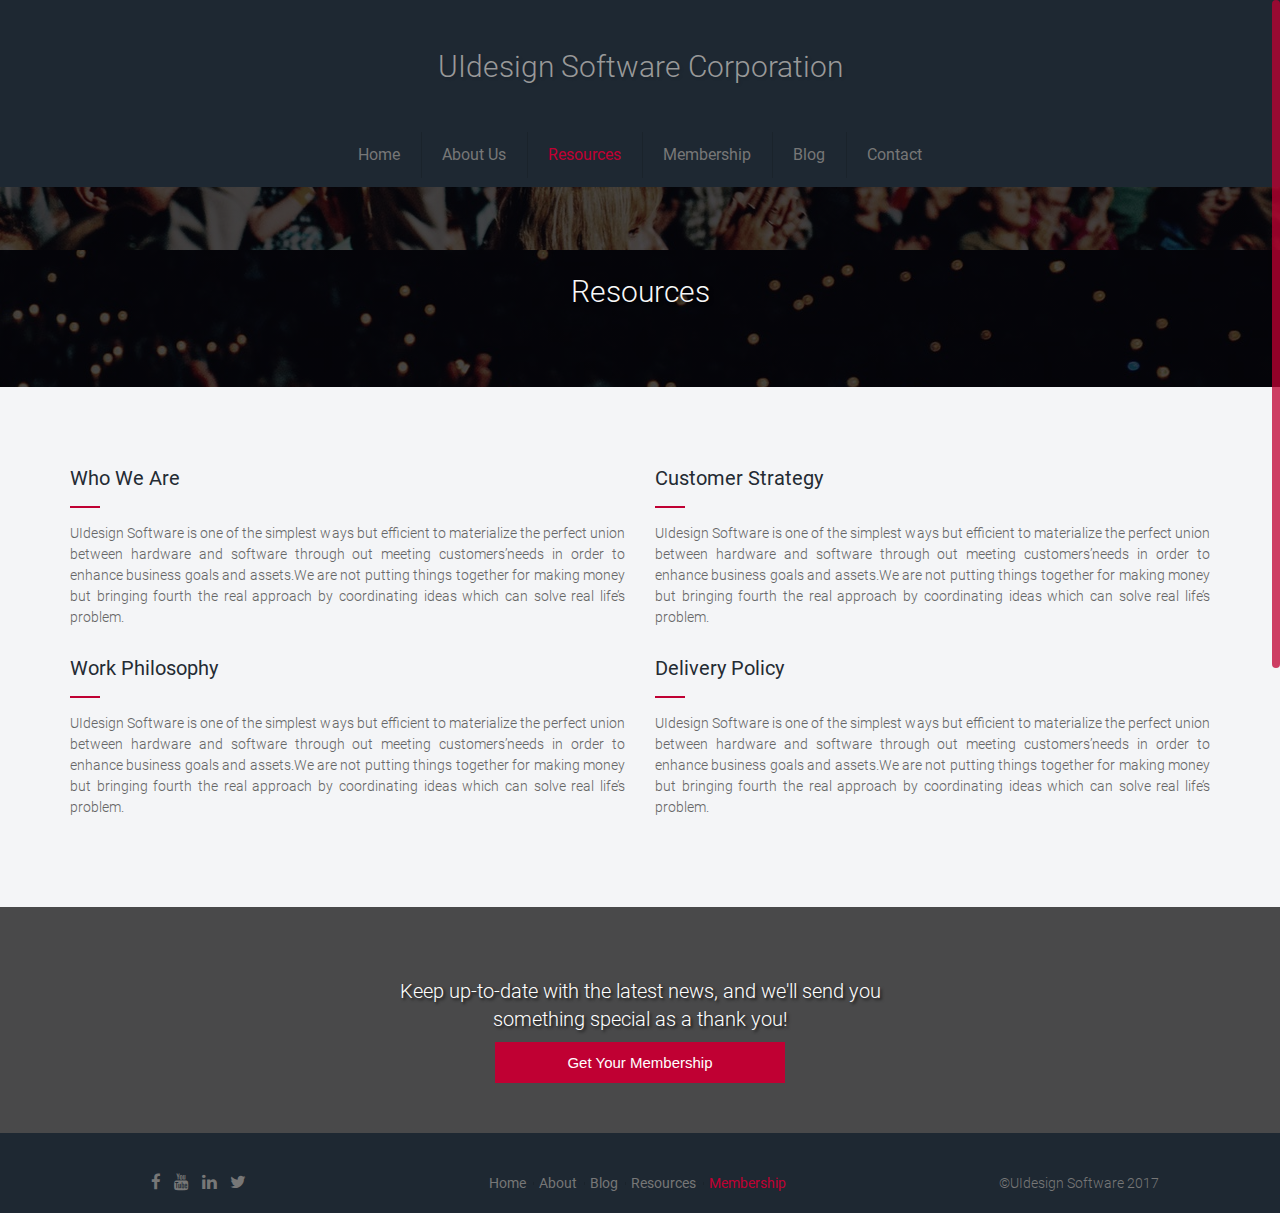
<file: mission.html>
<!DOCTYPE html>
<html lang="en">
<head>
    <!-- Required meta tags always come first -->
    <meta charset="utf-8">
    <meta name="viewport" content="width=device-width, initial-scale=1, shrink-to-fit=no">
    <meta http-equiv="x-ua-compatible" content="ie=edge">

    <!-- Bootstrap CSS -->
    <link rel="stylesheet" href="assets/css/bootstrap.min.css">
    <!-- Animate CSS -->
    <link rel="stylesheet" href="assets/css/animate.css">
    <!-- Font Awesome Icons CSS -->
    <link rel="stylesheet" href="assets/css/font-awesome.min.css">
    <!-- Owl Carousel CSS -->
    <link rel="stylesheet" href="assets/owlcarousel/css/owl.carousel.css">
    <!-- Custom CSS -->
    <link rel="stylesheet" href="style.css">

</head>
<body>
     <div class="container-fluid main-header">
       <header>
               <h1> UIdesign Software Corporation</h1>
      </header>
      <nav class="ui_nav_menu">
          <ul>
                <li><a href="index.html">Home</a></li>
                <li><a href="about.html">About Us</a></li>
                <li class="active"><a href="mission.html">Resources</a></li>
                <li><a href="signup.html">Membership</a></li>
                <li><a href="blog.html">Blog</a></li>
                <li><a href="contact.html">Contact</a></li>
            </ul>   
      </nav>
    </div> 

    <!-- page_header -->
    <section class="page_header" data-type="background" data-speed="5">
             <div class="container">
                  <div class="row">
                       <div class="col-sm-8 col-sm-offset-2">
                            <h1 class="text-sexy shadow">
                                Resources
                            </h1>
                        </div><!-- col-sm-6-->
                    </div><!-- rows-->
               </div><!-- container-->
       </section><!--/. page_header-->

            <!--/. Short Description -->
    <section id="short_description">
        <div class="container">
             <div class="row">
                  <div class="col-sm-6">
                       <a class="short_description_item" href="" >
                          <h5>Who we are</h5>
                          <p>
                             UIdesign Software is one of the simplest ways but efficient to materialize the perfect union between hardware and software through out meeting customers’needs in order to enhance business goals and assets.We are not putting things together for making money but bringing fourth the real approach by coordinating ideas which can solve real life’s problem.
                          </p>
                       </a><!--/. short_description_item -->
                   </div><!--/. col-sm-6 -->
                   <div class="col-sm-6">
                       <a class="short_description_item" href="" >
                          <h5>Customer Strategy</h5>
                          <p>
                             UIdesign Software is one of the simplest ways but efficient to materialize the perfect union between hardware and software through out meeting customers’needs in order to enhance business goals and assets.We are not putting things together for making money but bringing fourth the real approach by coordinating ideas which can solve real life’s problem.
                          </p>
                       </a><!--/. short_description_item -->
                   </div><!--/. col-sm-6 -->
                   <div class="col-sm-6">
                       <a class="short_description_item" href="" >
                          <h5>Work Philosophy</h5>
                          <p>
                             UIdesign Software is one of the simplest ways but efficient to materialize the perfect union between hardware and software through out meeting customers’needs in order to enhance business goals and assets.We are not putting things together for making money but bringing fourth the real approach by coordinating ideas which can solve real life’s problem.
                          </p>
                       </a><!--/. short_description_item -->
                   </div><!--/. col-sm-6 -->
                   <div class="col-sm-6">
                       <a class="short_description_item" href="" >
                          <h5>Delivery Policy</h5>
                          <p>
                             UIdesign Software is one of the simplest ways but efficient to materialize the perfect union between hardware and software through out meeting customers’needs in order to enhance business goals and assets.We are not putting things together for making money but bringing fourth the real approach by coordinating ideas which can solve real life’s problem.
                          </p>
                       </a><!--/. short_description_item -->
                   </div><!--/. col-sm-6 -->
             </div><!--/. row -->
        </div><!--/. container -->
</section><!--/. Short_description -->

       <!--  Sign up
       ============================================================-->
       <section id="signup" data-type="background" data-speed="5">
               <div class="container">
                    <div class="row">
                         <div class="col-sm-6 col-sm-offset-3">
                              <h3 class="lead">
                                  Keep up-to-date with the latest news, and we'll send you something special as a thank you!
                              </h3>
                                <p>
                                  <a href="signup.html" class="sign_btn">
                                        Get your membership
                                  </a>
                               </p>
                        </div><!-- col-sm-6-->
                    </div><!-- rows-->
               </div><!-- container-->
       </section><!-- signup-->


       <!--  footer
       ============================================================-->
       <footer>
               <div class="container">
                       <div class="row">
                               <div class="col-sm-3">
                                    <ul class="list-unstyled list-inline">
                                        <li>
                                           <a target="_blank" href="">
                                              <i class="fa fa-facebook fa-1x"></i>
                                           </a>
                                        </li>
                                        <li>
                                           <a target="_blank" href="">
                                              <i class="fa fa-youtube fa-1x"></i>
                                           </a>
                                        </li>
                                        <li>
                                           <a target="_blank" href="">
                                              <i class="fa fa-linkedin fa-1x"></i>
                                           </a>
                                        </li>
                                        <li>
                                           <a target="_blank" href="">
                                              <i class="fa fa-twitter fa-1x"></i>
                                           </a>
                                        </li>
                                   </ul><!--/.socmedia_list -->
                               </div>
                               <div class="col-sm-6">
                                    <nav>
                                        <ul class="list-unstyled list-inline">
                                            <li><a href="">Home</a></li>
                                            <li><a href="">About</a></li>
                                            <li><a href="">Blog</a></li>
                                            <li><a href="">Resources</a></li>
                                            <li class="sign-link"><a href="">Membership</a></li>
                                        </ul><!--ul-->
                                     </nav><!-- nav-->
                               </div><!-- col-sm-6-->
                               <div class="col-sm-3">
                                       <p class="">
                                               &copy;UIdesign Software 2017
                                       </p>
                               </div>
                       </div><!-- row -->
               </div><!--container -->
       </footer><!--footer -->


   <!--  Javascript core files
   ============================================================-->
   <!-- Include all compiled plugins (below), or include individual files as needed -->
   <script src='assets/js/jquery.min.js'></script>
   <script src='assets/js/bootstrap.min.js'></script>
   <script src='assets/js/jquery.easing.min.js'></script>
   <script src='assets/js/jquery.nicescroll.min.js'></script>
   <script src="assets/owlcarousel/js/owl.carousel.js"></script>
   <script src='assets/js/main.js'></script>
</body>
</html>
</file>
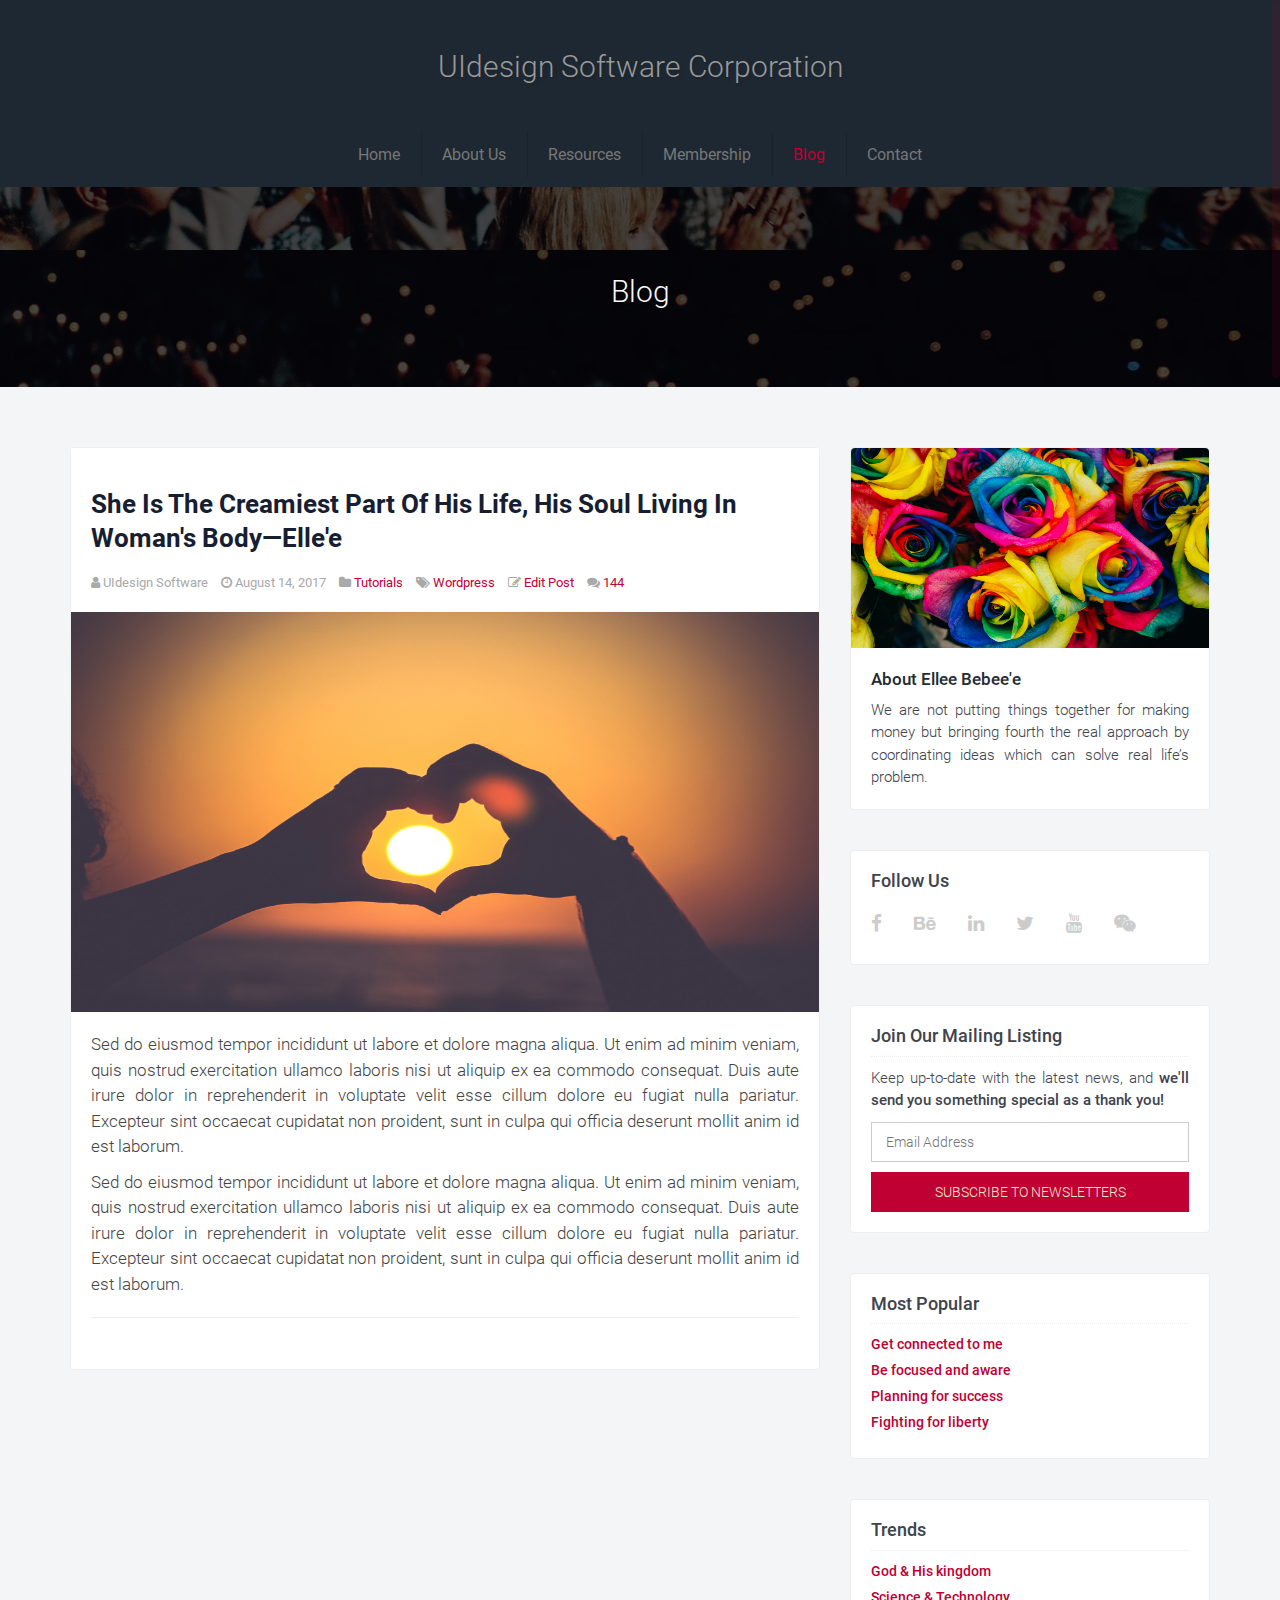
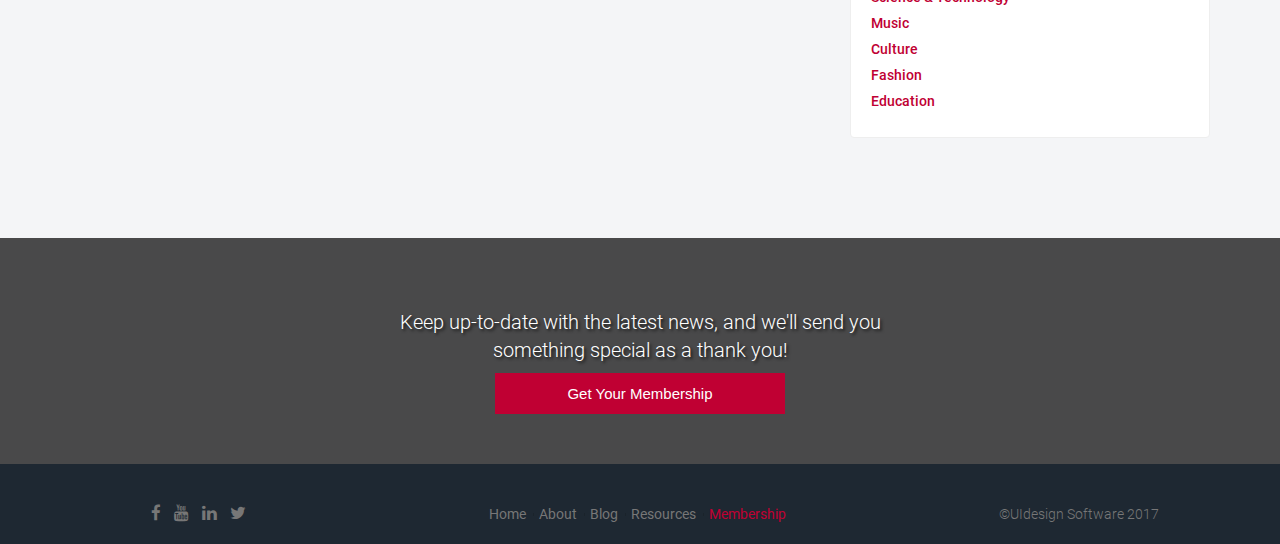
<file: post.html>
<!DOCTYPE html>
<html lang="en">
<head>
    <!-- Required meta tags always come first -->
    <meta charset="utf-8">
    <meta name="viewport" content="width=device-width, initial-scale=1, shrink-to-fit=no">
    <meta http-equiv="x-ua-compatible" content="ie=edge">

    <!-- Bootstrap CSS -->
    <link rel="stylesheet" href="assets/css/bootstrap.min.css">
    <!-- Animate CSS -->
    <link rel="stylesheet" href="assets/css/animate.css">
    <!-- Font Awesome Icons CSS -->
    <link rel="stylesheet" href="assets/css/font-awesome.min.css">
    <!-- Owl Carousel CSS -->
    <link rel="stylesheet" href="assets/owlcarousel/css/owl.carousel.css">
    <!-- Custom CSS -->
    <link rel="stylesheet" href="style.css">

</head>
<body>
     <div class="container-fluid main-header">
       <header>
              <h1> UIdesign Software Corporation</h1>
      </header>
      <nav class="ui_nav_menu">
          <ul>
                <li><a href="index.html">Home</a></li>
                <li><a href="about.html">About Us</a></li>
                <li><a href="mission.html">Resources</a></li>
                <li><a href="signup.html">Membership</a></li>
                <li class="active"><a href="blog.html">Blog</a></li>
                <li><a href="contact.html">Contact</a></li>
            </ul>   
      </nav>
    </div> 

    <!-- page_header -->
    <section class="page_header" data-type="background" data-speed="5">
             <div class="container">
                  <div class="row">
                       <div class="col-sm-8 col-sm-offset-2">
                            <h1 class="text-sexy shadow">
                                Blog
                            </h1>
                        </div><!-- col-sm-6-->
                    </div><!-- rows-->
               </div><!-- container-->
       </section><!--/. page_header-->


       

<div class="container">
        <div class="row" id="primary">
             <main id="content" class="col-sm-8" role="main">
                   <article class="post" id="single_post">
                            <header>
                                  <h3 class="text-sexy medium_title">
                                      <a href="post.html">
                                         She is the creamiest part of his life, his soul living in woman's body—Elle'e
                                      </a>
                                  </h3>
                                  <div class="post-details text-sexy">
                                       <i class="fa fa-user"></i> UIdesign Software
                                       <i class="fa fa-clock-o"></i><time> August 14, 2017</time>
                                       <i class="fa fa-folder"></i><a href=""> Tutorials</a> 
                                       <i class="fa fa-tags"></i> <a href="">Wordpress</a>  
                                       <i class="fa fa-pencil-square-o"></i><a href=""> Edit Post</a>
                                       <i class="fa fa-comments"></i><a href=""> 144</a>
                                  </div><!--/. post-details -->
                            </header><!--/. header-->
                            <div class="post-image">
                                 <img src="assets/img/juda.jpg" alt="Post image">
                            </div><!--/. post-image-->
                            <div class="post_body_single text-sexy">
                                 <p>
                                   Sed do eiusmod tempor incididunt ut labore et dolore magna aliqua. Ut enim ad minim veniam, quis nostrud exercitation ullamco laboris nisi ut aliquip ex ea commodo consequat. Duis aute irure dolor in reprehenderit in voluptate velit esse
                                   cillum dolore eu fugiat nulla pariatur. Excepteur sint occaecat cupidatat non proident, sunt in culpa qui officia deserunt mollit anim id est laborum.
                                 </p>
                                  <p>
                                   Sed do eiusmod tempor incididunt ut labore et dolore magna aliqua. Ut enim ad minim veniam, quis nostrud exercitation ullamco laboris nisi ut aliquip ex ea commodo consequat. Duis aute irure dolor in reprehenderit in voluptate velit esse
                                   cillum dolore eu fugiat nulla pariatur. Excepteur sint occaecat cupidatat non proident, sunt in culpa qui officia deserunt mollit anim id est laborum.
                                 </p>
                                 <hr class="" id="do_not_remove_this"><!--/. #do_not_remove_this -->
                            </div><!--/. post_body_single -->
                   </article><!--/. article-->
             </main><!--/. main-->


                  <aside class="col-sm-4">
                    <div class="widget" id="widget_about">
                         <img src="assets/img/flowers.jpg">
                         <div class="widget_about_content">
                              <h5>About Ellee Bebee'e</h5>
                              <p>
                                  We are not putting things together for making money but bringing fourth the real approach by coordinating ideas which can solve real life’s problem.
                              </p>
                         </div>
                    </div><!--/. widgets-->

                    <div class="widget" id="widget_medias">
                         <h4>Follow Us</h4>
                         <div class="widget_media_content">
                              <ul class="list-unstyled">
                                  <li><a href=""><i class="fa fa-facebook fa-1x"></i></a></li>
                                  <li><a href=""><i class="fa fa-behance fa-1x"></i></a></li>
                                  <li><a href=""><i class="fa fa-linkedin fa-1x"></i></a></li>
                                  <li><a href=""><i class="fa fa-twitter fa-1x"></i></a></li>
                                  <li><a href=""><i class="fa fa-youtube fa-1x"></i></a></li>
                                  <li><a href=""><i class="fa fa-wechat fa-1x"></i></a></li>
                              </ul>
                         </div>
                    </div><!--/. widgets-->


                    <div class="widget">
                            <h4>Join Our Mailing Listing</h4>
                            <p class="mailing_text">
                              Keep up-to-date with the latest news, and <b>we'll send you something special as a thank you!</b>
                            </p>
                            <form role="form" class="">
                               <input type="text" placeholder="    Email Address">
                               <input type="submit" value="Subscribe to Newsletters">
                            </form>
                    </div><!--/. widgets-->
                    <div class="widget">
                            <h4>Most Popular</h4>
                            <ul>
                               <li><a href="">Get connected to me</a></li>
                               <li><a href="">Be focused and aware</a></li>
                               <li><a href="">Planning for success</a></li>
                               <li><a href="">Fighting for liberty</a></li>
                            </ul>
                    </div><!--/. widgets-->

                    <div class="widget">
                         <h4>Trends</h4>
                         <ul>
                            <li><a href="">God &amp; His kingdom</a></li>
                            <li><a href="">Science &amp; Technology</a></li>
                            <li><a href="">Music</a></li>
                            <li><a href="">Culture</a></li>
                            <li><a href="">Fashion</a></li>
                            <li><a href="">Education</a></li>
                         </ul>
                    </div><!--/. widgets-->
             </aside><!--/. sidebar-->

        </div><!--/. row-->
   </div><!--/. blog content container-->



       <!--  Sign up
       ============================================================-->
       <section id="signup" data-type="background" data-speed="5">
               <div class="container">
                    <div class="row">
                         <div class="col-sm-6 col-sm-offset-3">
                              <h3 class="lead">
                                 Keep up-to-date with the latest news, and we'll send you something special as a thank you! 
                              </h3>
                                <p>
                                  <a href="signup.html" class="sign_btn">
                                        Get your membership
                                  </a>
                               </p>
                        </div><!-- col-sm-6-->
                    </div><!-- rows-->
               </div><!-- container-->
       </section><!-- signup-->

       <!--  footer
       ============================================================-->
       <footer>
               <div class="container">
                       <div class="row">
                               <div class="col-sm-3">
                                    <ul class="list-unstyled list-inline">
                                        <li>
                                           <a target="_blank" href="">
                                              <i class="fa fa-facebook fa-1x"></i>
                                           </a>
                                        </li>
                                        <li>
                                           <a target="_blank" href="">
                                              <i class="fa fa-youtube fa-1x"></i>
                                           </a>
                                        </li>
                                        <li>
                                           <a target="_blank" href="">
                                              <i class="fa fa-linkedin fa-1x"></i>
                                           </a>
                                        </li>
                                        <li>
                                           <a target="_blank" href="">
                                              <i class="fa fa-twitter fa-1x"></i>
                                           </a>
                                        </li>
                                   </ul><!--/.socmedia_list -->
                               </div>
                               <div class="col-sm-6">
                                    <nav>
                                        <ul class="list-unstyled list-inline">
                                            <li><a href="">Home</a></li>
                                            <li><a href="">About</a></li>
                                            <li><a href="">Blog</a></li>
                                            <li><a href="">Resources</a></li>
                                            <li class="sign-link"><a href="">Membership</a></li>
                                        </ul><!--ul-->
                                     </nav><!-- nav-->
                               </div><!-- col-sm-6-->
                               <div class="col-sm-3">
                                       <p class="">
                                               &copy;UIdesign Software 2017
                                       </p>
                               </div>
                       </div><!-- row -->
               </div><!--container -->
       </footer><!--footer -->


   <!--  Javascript core files
   ============================================================-->
   <!-- Include all compiled plugins (below), or include individual files as needed -->
   <script src='assets/js/jquery.min.js'></script>
   <script src='assets/js/bootstrap.min.js'></script>
   <script src='assets/js/jquery.easing.min.js'></script>
   <script src='assets/js/jquery.nicescroll.min.js'></script>
   <script src="assets/owlcarousel/js/owl.carousel.js"></script>
   <script src='assets/js/main.js'></script>
</body>
</html>
</file>
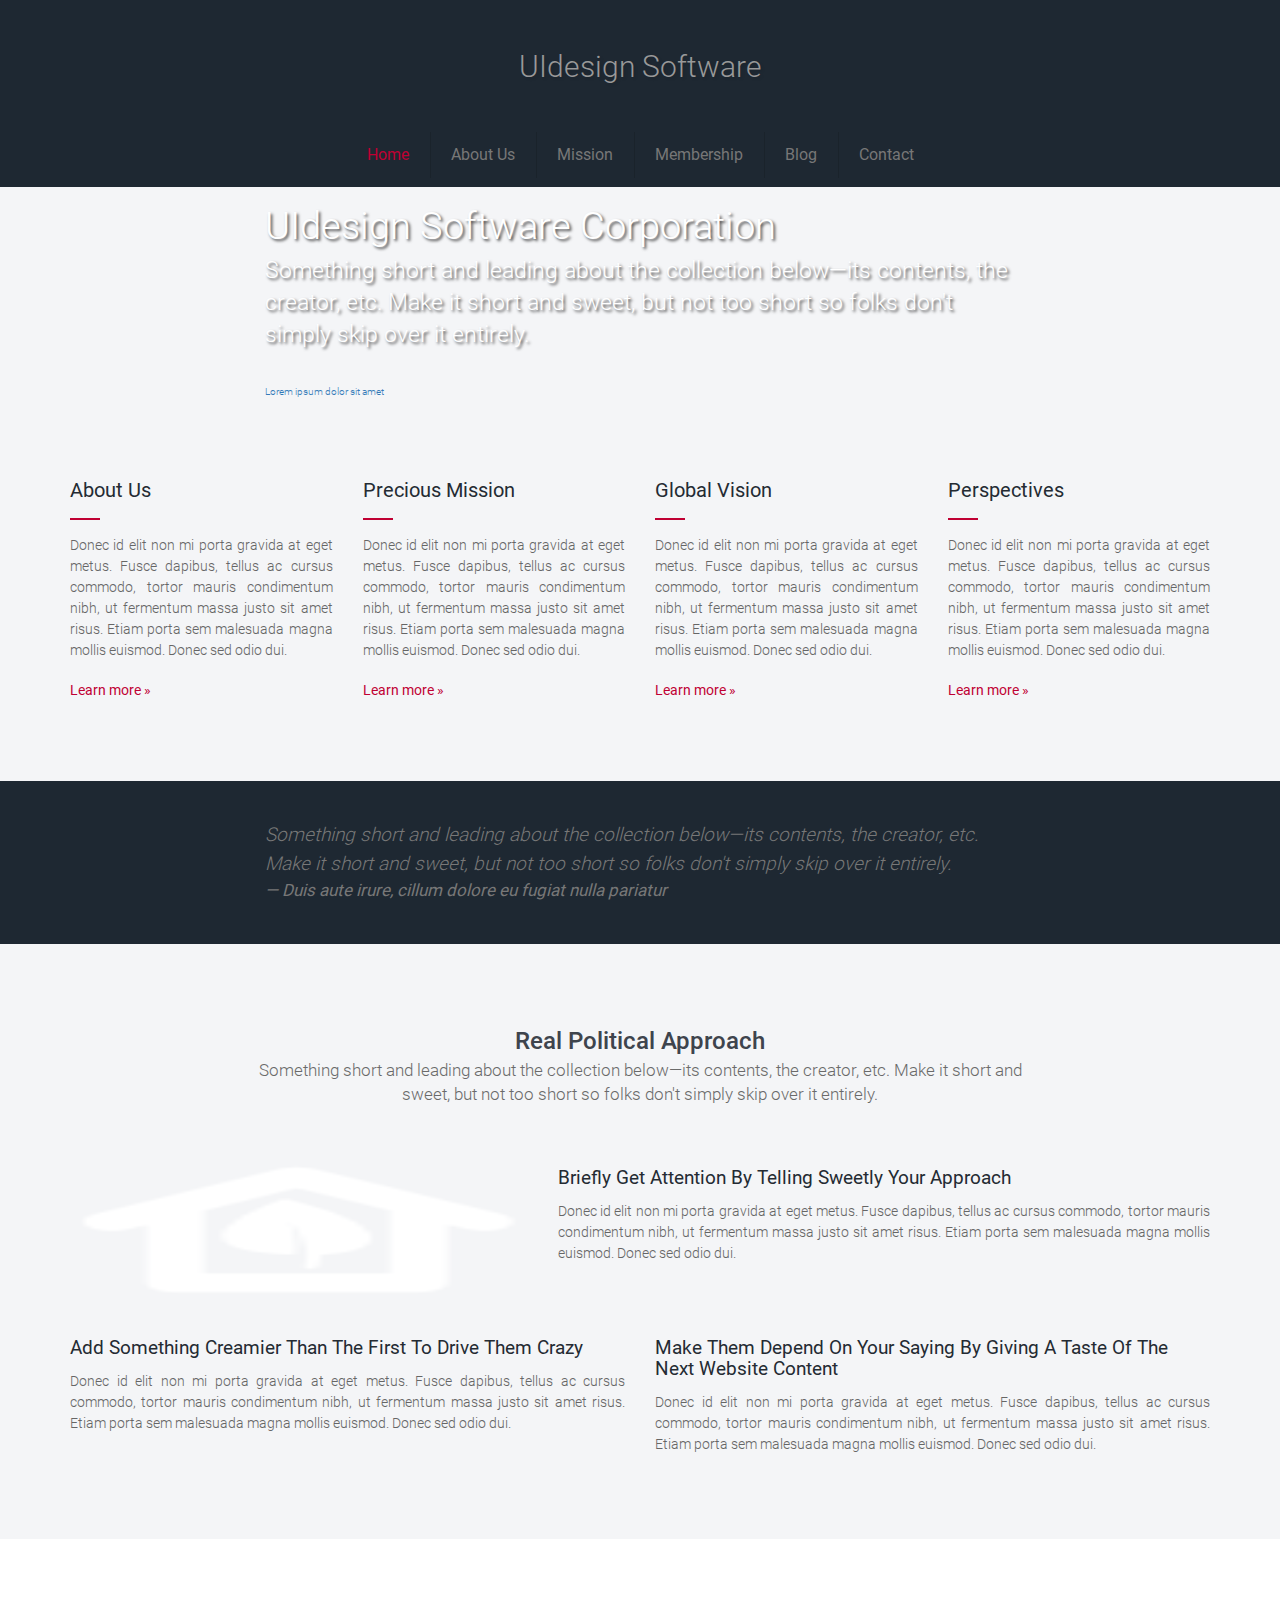
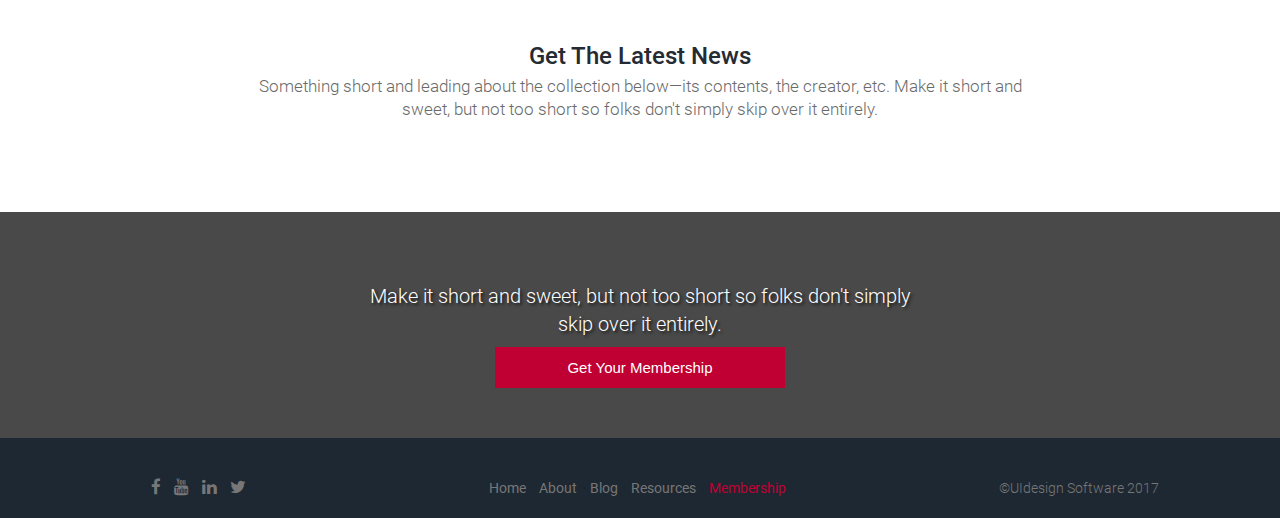
<file: sample.html>
<!DOCTYPE html>
<html lang="en">
<head>
    <!-- Required meta tags always come first -->
    <meta charset="utf-8">
    <meta name="viewport" content="width=device-width, initial-scale=1, shrink-to-fit=no">
    <meta http-equiv="x-ua-compatible" content="ie=edge">

    <!-- Bootstrap CSS -->
    <link rel="stylesheet" href="assets/css/bootstrap.min.css">
    <!-- Animate CSS -->
    <link rel="stylesheet" href="assets/css/animate.css">
    <!-- Font Awesome Icons CSS -->
    <link rel="stylesheet" href="assets/css/font-awesome.min.css">
    <!-- Stroke Icons -->
    <link href='assets/css/pe-icon-7-stroke.css' rel='stylesheet'>
    <link href='assets/css/helper.css' rel='stylesheet'>
    <!-- Owl Carousel CSS -->
    <link rel="stylesheet" href="assets/owlcarousel/css/owl.carousel.css">
    <!-- Custom CSS -->
    <link rel="stylesheet" href="style.css">

</head>
<body>
     <div class="container-fluid main-header">
       <header>
            <h1> UIdesign Software</h1>
      </header>
      <nav class="ui_nav_menu">
          <ul>
                <li class="active"><a href="index.html">Home</a></li>
                <li><a href="about.html">About Us</a></li>
                <li><a href="mission.html">Mission</a></li>
                <li><a href="signup.html">Membership</a></li>
                <li><a href="blog.html">Blog</a></li>
                <li><a href="contact.html">Contact</a></li>
            </ul>   
      </nav>
    </div> 

    <!--/. Hero Section-->
    <section id="hero" data-type="background" data-speed="4">
            <div class="container">
                 <div class="row">
                    <div class="col-sm-8 col-sm-offset-2">
                         <h2 class="hero_big_title">
                         UIdesign Software Corporation
                         </h2>
                         <p class="hero_short_description">
                         Something short and leading about the collection below—its contents, the creator, etc. Make it short and sweet, but not too short so folks don't simply skip over it entirely.
                         </p>
                         <a class="hero_cta" href="">Lorem ipsum dolor sit amet</a>
                    </div><!--/. Hero Section-->
               </div><!--/. row -->
            </div><!--/. container -->
    </section><!--/. Header Hero -->













    <!--/. Short Description -->
    <section id="short_description">
             <div class="container">
                  <div class="row">
                       <div class="col-sm-3">
                            <a class="short_description_item" href="" >
                               <h5>About Us</h5>
                               <p>
                                  Donec id elit non mi porta gravida at eget metus. Fusce dapibus, tellus ac cursus commodo, tortor mauris condimentum nibh, ut fermentum massa justo sit amet risus. Etiam porta sem malesuada magna mollis euismod. Donec sed odio dui.
                               </p>
                            </a><!--/. short_description_item -->
                            <p><a class="short_link" href="#" role="button">Learn more »</a></p>
                        </div><!--/. col-sm-3 -->
                        <div class="col-sm-3">
                            <a class="short_description_item" href="" >
                               <h5>Precious Mission</h5>
                               <p>
                                  Donec id elit non mi porta gravida at eget metus. Fusce dapibus, tellus ac cursus commodo, tortor mauris condimentum nibh, ut fermentum massa justo sit amet risus. Etiam porta sem malesuada magna mollis euismod. Donec sed odio dui.
                               </p>
                            </a><!--/. short_description_item -->
                            <p><a class="short_link" href="#" role="button">Learn more »</a></p>
                        </div><!--/. col-sm-3 -->
                        <div class="col-sm-3">
                            <a class="short_description_item" href="" >
                               <h5>Global Vision</h5>
                               <p>
                                  Donec id elit non mi porta gravida at eget metus. Fusce dapibus, tellus ac cursus commodo, tortor mauris condimentum nibh, ut fermentum massa justo sit amet risus. Etiam porta sem malesuada magna mollis euismod. Donec sed odio dui.
                               </p>
                            </a><!--/. short_description_item -->
                            <p><a class="short_link" href="#" role="button">Learn more »</a></p>
                        </div><!--/. col-sm-3 -->
                        <div class="col-sm-3">
                            <a class="short_description_item" href="" >
                               <h5>Perspectives</h5>
                               <p>
                                  Donec id elit non mi porta gravida at eget metus. Fusce dapibus, tellus ac cursus commodo, tortor mauris condimentum nibh, ut fermentum massa justo sit amet risus. Etiam porta sem malesuada magna mollis euismod. Donec sed odio dui.
                               </p>
                            </a><!--/. short_description_item -->
                            <p><a class="short_link" href="#" role="button">Learn more »</a></p>
                        </div><!--/. col-sm-3 -->
                  </div><!--/. row -->
             </div><!--/. container -->
    </section><!--/. Short_description -->



    <!--  Citation
    ============================================================-->
       <section id="citation">
                <div class="container">
                     <div class="row">
                          <div class="col-sm-8 col-sm-offset-2">
                               <cite class="quote">
                                    Something short and leading about the collection below—its contents, the creator, etc. Make it short and sweet, but not too short so folks don't simply skip over it entirely.
                               </cite>
                               <cite class="quote_author">
                                    &mdash; Duis aute irure, cillum dolore eu fugiat nulla pariatur 
                               </cite>
                          </div>
                     </div><!--/. row -->
                </div><!--/. container-->
       </section><!--/. Citation -->

      
     
      <!--/. Captivate -->
       <section id="captivate">
                <div class="container">
                     <div class="starter-template">
                          <h3>
                              Real Political Approach
                          </h3>
                          <p class="lead">
                           Something short and leading about the collection below—its contents, the creator, etc. Make it short and sweet, but not too short so folks don't simply skip over it entirely.
                          </p>
                     </div><!--/. starter-template -->
                     <div class="row">
                          <div class="col-md-5">
                               <a class="event_item" href="" >
                               <img src="assets/img/3.png">
                            </a><!--/. event_item -->
                          </div><!--/. col-sm-6 -->
                          <div class="col-md-7">
                               <a class="event_item" href="" >
                               <h5>Briefly get attention by telling sweetly your approach</h5>
                               <p>
                                  Donec id elit non mi porta gravida at eget metus. Fusce dapibus, tellus ac cursus commodo, tortor mauris condimentum nibh, ut fermentum massa justo sit amet risus. Etiam porta sem malesuada magna mollis euismod. Donec sed odio dui.
                               </p>
                            </a><!--/. event_item -->
                          </div><!--/. col-sm-6 -->
                     </div><!--/. row -->
                     <div class="row" id="second_row">
                          <div class="col-md-6">
                               <a class="event_item" href="" >
                               <h5>Add something creamier than the first to drive them crazy</h5>
                               <p>
                                  Donec id elit non mi porta gravida at eget metus. Fusce dapibus, tellus ac cursus commodo, tortor mauris condimentum nibh, ut fermentum massa justo sit amet risus. Etiam porta sem malesuada magna mollis euismod. Donec sed odio dui.
                               </p>
                            </a><!--/. event_item -->
                          </div><!--/. col-sm-6 -->
                          <div class="col-md-6">
                               <a class="event_item" href="" >
                               <h5>Make them depend on your saying by giving a taste of the next website content</h5>
                               <p>
                                  Donec id elit non mi porta gravida at eget metus. Fusce dapibus, tellus ac cursus commodo, tortor mauris condimentum nibh, ut fermentum massa justo sit amet risus. Etiam porta sem malesuada magna mollis euismod. Donec sed odio dui.
                               </p>
                            </a><!--/. event_item -->
                          </div><!--/. col-sm-6 -->
                     </div><!--/. secong row-->
                </div><!--/. container -->
       </section><!--/. Events -->





    <section id="features">
         <div class="container">
              <div class="starter-template">
                   <h3>
                      Get the latest news
                   </h3>
                   <p class="lead">
                           Something short and leading about the collection below—its contents, the creator, etc. Make it short and sweet, but not too short so folks don't simply skip over it entirely.
                   </p>
              </div><!--/. starter-template -->
              <div class="row">
                   <div id="owl-demo" class="owl-carousel">
                        <div class="item news-item">
                             <a target="_blank" href="#">
          <img src="assets/img/build.jpeg" alt="" width="300" height="150">
                             </a>
                             <div class="header">
                                  Lorem ipsum dolor sit amet, consectetur adipiscing elit. Nulla est purus, ultrices in porttitor          
                             </div><!--/. news-item header -->
                             <div class="desc">
                                  Reviews          
                             </div><!--/. description -->
                        </div><!--/. news-item 01 -->
                        <div class="item news-item">
                             <a target="_blank" href="#">
          <img src="assets/img/build.jpeg" alt="" width="300" height="150">
                             </a>
                             <div class="header">
                                  Lorem ipsum dolor sit amet, consectetur adipiscing elit. Nulla est purus, ultrices in porttitor          
                             </div><!--/. news-item header -->
                             <div class="desc">
                                  Social          
                             </div><!--/. description -->
                        </div><!--/. news-item 01 -->
                        <div class="item news-item">
                             <a target="_blank" href="#">
          <img src="assets/img/build.jpeg" alt="" width="300" height="150">
                             </a>
                             <div class="header">
                                  Lorem ipsum dolor sit amet, consectetur adipiscing elit. Nulla est purus, ultrices in porttitor          
                             </div><!--/. news-item header -->
                             <div class="desc">
                                  News          
                             </div><!--/. description -->
                        </div><!--/. news-item 01 -->
                        <div class="item news-item">
                             <a target="_blank" href="#">
          <img src="assets/img/build.jpeg" alt="" width="300" height="150">
                             </a>
                             <div class="header">
                                  Lorem ipsum dolor sit amet, consectetur adipiscing elit. Nulla est purus, ultrices in porttitor          
                             </div><!--/. news-item header -->
                             <div class="desc">
                                  Events          
                             </div><!--/. description -->
                        </div><!--/. news-item 01 -->
                    </div><!--/. owl carousel news -->
              </div><!--/. news row -->
          </div><!--/. news container -->
    </section><!--/. news section -->

      



       <!--  Sign up
       ============================================================-->
       <section id="signup" data-type="background" data-speed="5">
               <div class="container">
                    <div class="row">
                         <div class="col-sm-6 col-sm-offset-3">
                              <h3 class="lead">
                            Make it short and sweet, but not too short so folks don't simply skip over it entirely.
                              </h3>
                                <p>
                                  <a href="" class="sign_btn">
                                        Get your membership
                                  </a>
                               </p>
                        </div><!-- col-sm-6-->
                    </div><!-- rows-->
               </div><!-- container-->
       </section><!-- signup-->


       <!--  footer
       ============================================================-->
       <footer>
               <div class="container">
                       <div class="row">
                               <div class="col-sm-3">
                                    <ul class="list-unstyled list-inline">
                                        <li>
                                           <a target="_blank" href="">
                                              <i class="fa fa-facebook fa-1x"></i>
                                           </a>
                                        </li>
                                        <li>
                                           <a target="_blank" href="">
                                              <i class="fa fa-youtube fa-1x"></i>
                                           </a>
                                        </li>
                                        <li>
                                           <a target="_blank" href="">
                                              <i class="fa fa-linkedin fa-1x"></i>
                                           </a>
                                        </li>
                                        <li>
                                           <a target="_blank" href="">
                                              <i class="fa fa-twitter fa-1x"></i>
                                           </a>
                                        </li>
                                   </ul><!--/.socmedia_list -->
                               </div>
                               <div class="col-sm-6">
                                    <nav>
                                        <ul class="list-unstyled list-inline">
                                            <li><a href="">Home</a></li>
                                            <li><a href="">About</a></li>
                                            <li><a href="">Blog</a></li>
                                            <li><a href="">Resources</a></li>
                                            <li class="sign-link"><a href="">Membership</a></li>
                                        </ul><!--ul-->
                                     </nav><!-- nav-->
                               </div><!-- col-sm-6-->
                               <div class="col-sm-3">
                                       <p class="">
                                               &copy;UIdesign Software 2017
                                       </p>
                               </div>
                       </div><!-- row -->
               </div><!--container -->
       </footer><!--footer -->


   <!--  Javascript core files
   ============================================================-->
   <!-- Include all compiled plugins (below), or include individual files as needed -->
   <script src='assets/js/jquery.min.js'></script>
   <script src='assets/js/bootstrap.min.js'></script>
   <script src='assets/js/jquery.easing.min.js'></script>
   <script src="assets/owlcarousel/js/owl.carousel.js"></script>
   <script src='assets/js/main.js'></script>
   <script src='assets/js/wow.min.js'></script>
</body>
</html>
</file>
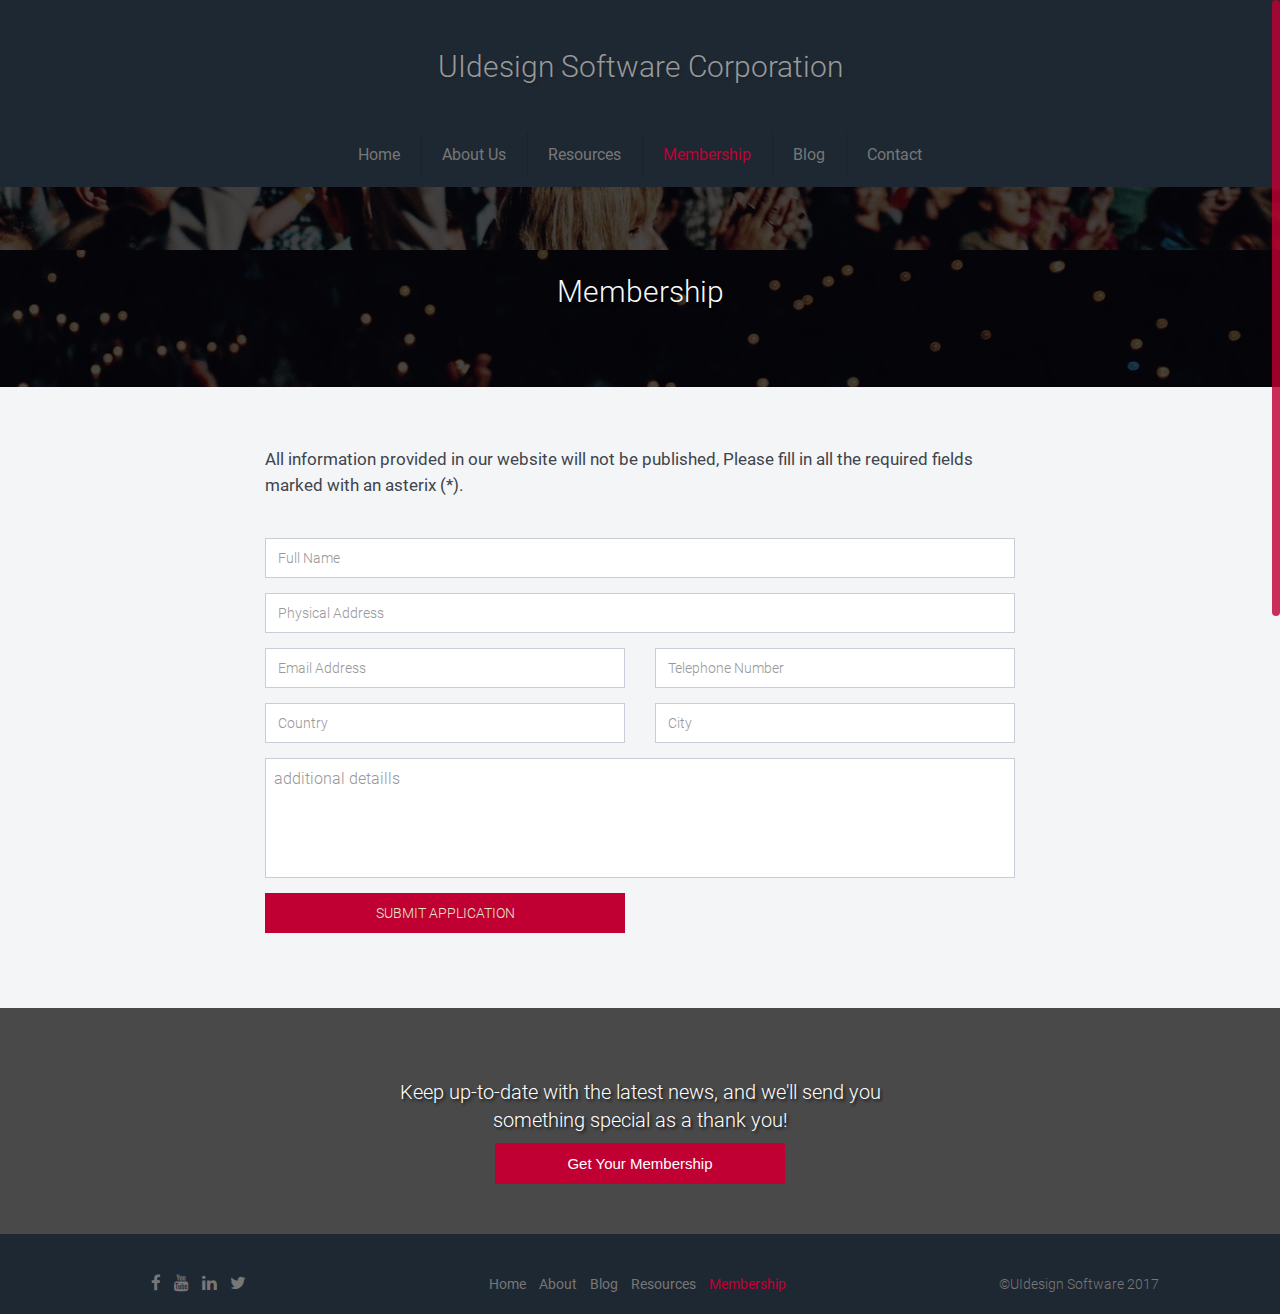
<file: signup.html>
<!DOCTYPE html>
<html lang="en">
<head>
    <!-- Required meta tags always come first -->
    <meta charset="utf-8">
    <meta name="viewport" content="width=device-width, initial-scale=1, shrink-to-fit=no">
    <meta http-equiv="x-ua-compatible" content="ie=edge">

    <!-- Bootstrap CSS -->
    <link rel="stylesheet" href="assets/css/bootstrap.min.css">
    <!-- Animate CSS -->
    <link rel="stylesheet" href="assets/css/animate.css">
    <!-- Font Awesome Icons CSS -->
    <link rel="stylesheet" href="assets/css/font-awesome.min.css">
    <!-- Owl Carousel CSS -->
    <link rel="stylesheet" href="assets/owlcarousel/css/owl.carousel.css">
    <!-- Custom CSS -->
    <link rel="stylesheet" href="style.css">

</head>
<body>
     <div class="container-fluid main-header">
       <header>
               <h1> UIdesign Software Corporation</h1>
      </header>
      <nav class="ui_nav_menu">
          <ul>
                <li><a href="index.html">Home</a></li>
                <li><a href="about.html">About Us</a></li>
                <li><a href="mission.html">Resources</a></li>
                <li class="active"><a href="signup.html">Membership</a></li>
                <li><a href="blog.html">Blog</a></li>
                <li><a href="contact.html">Contact</a></li>
            </ul>   
      </nav>
    </div> 

    <!-- page_header -->
    <section class="page_header" data-type="background" data-speed="5">
             <div class="container">
                  <div class="row">
                       <div class="col-sm-8 col-sm-offset-2">
                            <h1 class="text-sexy shadow">
                                Membership
                            </h1>
                        </div><!-- col-sm-6-->
                    </div><!-- rows-->
               </div><!-- container-->
       </section><!--/. page_header-->


       <div class="container">
            <div class="row" id="primary">
                 <div id="content" class="col-sm-8 col-sm-offset-2">
                      <section class="main-content">
                               <p class="contact_desc">
                                  All information provided in our website will not be published, Please fill in all the required fields marked with an asterix (*).
                               </p>
                               <form role="form" class="clearfix">
                                     <div class="row">
                                          <div class="col-sm-12">
                                               <div class="form-group">
                                     <label for="contact-name" class="sr-only">Name</label>
    <input type="text" class="form-control input-lg" id="contact-name" placeholder="Full name">
                                               </div>
                                          </div><!--/. col -->
                                          <div class="col-sm-12">
                                               <div class="form-group">
                                     <label for="contact-email" class="sr-only">Email</label>
    <input type="email" class="form-control input-lg" id="contact-email" placeholder="Physical Address">
                                                </div>
                                          </div><!--/. col -->
                                          <div class="col-sm-6">
                                               <div class="form-group">
                                    <label for="contact-subject" class="sr-only">Subject</label>
    <input type="text" class="form-control input-lg" id="contact-subject" placeholder="Email Address">
                                               </div>
                                          </div><!--/. col -->
                                          <div class="col-sm-6">
                                               <div class="form-group">
                                    <label for="contact-words" class="sr-only">Message</label>
    <input type="text" class="form-control input-lg" id="contact-subject" placeholder="Telephone Number">
                                               </div>
                                               </div><!--/. col -->
                                               <div class="col-sm-6">
                                               <div class="form-group">
                                    <label for="contact-words" class="sr-only">Message</label>
    <input type="text" class="form-control input-lg" id="contact-subject" placeholder="Country">
                                               </div>
                                               </div><!--/. col -->
                                               <div class="col-sm-6">
                                               <div class="form-group">
                                    <label for="contact-words" class="sr-only">Message</label>
    <input type="text" class="form-control input-lg" id="contact-subject" placeholder="City">
                                               </div>
                                               </div><!--/. col -->
                                               <div class="col-sm-12">
                                                <div class="form-group">
                                     <label for="contact-words" class="sr-only">Message</label>
     <textarea type="text" class="form-control input-lg" placeholder="Additional detaills" rows="3"></textarea>
                                                </div>
                                                </div><!--/. col -->
                                               <div class="col-sm-6">
                                               <div class="form-group">
    <input type="submit" class="btn btn-info btn-lg" value="Submit Application">
                                               </div>
                                               </div><!--/. col -->
                              </div><!--/. row -->
                        </form>
                  </section><!--/. main-content -->
          </div><!--/. content -->
       </div><!--/. primary -->
    </div><!--/. container -->


       <!--  Sign up
       ============================================================-->
       <section id="signup" data-type="background" data-speed="5">
               <div class="container">
                    <div class="row">
                         <div class="col-sm-6 col-sm-offset-3">
                              <h3 class="lead">
                                  Keep up-to-date with the latest news, and we'll send you something special as a thank you!
                              </h3>
                                <p>
                                  <a href="signup.html" class="sign_btn">
                                        Get your membership
                                  </a>
                               </p>
                        </div><!-- col-sm-6-->
                    </div><!-- rows-->
               </div><!-- container-->
       </section><!-- signup-->


       <!--  footer
       ============================================================-->
       <footer>
               <div class="container">
                       <div class="row">
                               <div class="col-sm-3">
                                    <ul class="list-unstyled list-inline">
                                        <li>
                                           <a target="_blank" href="">
                                              <i class="fa fa-facebook fa-1x"></i>
                                           </a>
                                        </li>
                                        <li>
                                           <a target="_blank" href="">
                                              <i class="fa fa-youtube fa-1x"></i>
                                           </a>
                                        </li>
                                        <li>
                                           <a target="_blank" href="">
                                              <i class="fa fa-linkedin fa-1x"></i>
                                           </a>
                                        </li>
                                        <li>
                                           <a target="_blank" href="">
                                              <i class="fa fa-twitter fa-1x"></i>
                                           </a>
                                        </li>
                                   </ul><!--/.socmedia_list -->
                               </div>
                               <div class="col-sm-6">
                                    <nav>
                                        <ul class="list-unstyled list-inline">
                                            <li><a href="">Home</a></li>
                                            <li><a href="">About</a></li>
                                            <li><a href="">Blog</a></li>
                                            <li><a href="">Resources</a></li>
                                            <li class="sign-link"><a href="">Membership</a></li>
                                        </ul><!--ul-->
                                     </nav><!-- nav-->
                               </div><!-- col-sm-6-->
                               <div class="col-sm-3">
                                       <p class="">
                                               &copy;UIdesign Software 2017
                                       </p>
                               </div>
                       </div><!-- row -->
               </div><!--container -->
       </footer><!--footer -->


   <!--  Javascript core files
   ============================================================-->
   <!-- Include all compiled plugins (below), or include individual files as needed -->
   <script src='assets/js/jquery.min.js'></script>
   <script src='assets/js/bootstrap.min.js'></script>
   <script src='assets/js/jquery.easing.min.js'></script>
   <script src='assets/js/jquery.nicescroll.min.js'></script>
   <script src="assets/owlcarousel/js/owl.carousel.js"></script>
   <script src='assets/js/main.js'></script>
</body>
</html>
</file>
<file: assets/css/pe-icon-7-stroke.css>
@font-face {
	font-family: 'Pe-icon-7-stroke';
	src:url('../fonts/Pe-icon-7-stroke.eot?d7yf1v');
	src:url('../fonts/Pe-icon-7-stroke.eot?#iefixd7yf1v') format('embedded-opentype'),
		url('../fonts/Pe-icon-7-stroke.woff?d7yf1v') format('woff'),
		url('../fonts/Pe-icon-7-stroke.ttf?d7yf1v') format('truetype'),
		url('../fonts/Pe-icon-7-stroke.svg?d7yf1v#Pe-icon-7-stroke') format('svg');
	font-weight: normal;
	font-style: normal;
}

[class^="pe-7s-"], [class*=" pe-7s-"] {
	display: inline-block;
	font-family: 'Pe-icon-7-stroke';
	speak: none;
	font-style: normal;
	font-weight: normal;
	font-variant: normal;
	text-transform: none;
	line-height: 1;

	/* Better Font Rendering =========== */
	-webkit-font-smoothing: antialiased;
	-moz-osx-font-smoothing: grayscale;
}

.pe-7s-album:before {
	content: "\e6aa";
}
.pe-7s-arc:before {
	content: "\e6ab";
}
.pe-7s-back-2:before {
	content: "\e6ac";
}
.pe-7s-bandaid:before {
	content: "\e6ad";
}
.pe-7s-car:before {
	content: "\e6ae";
}
.pe-7s-diamond:before {
	content: "\e6af";
}
.pe-7s-door-lock:before {
	content: "\e6b0";
}
.pe-7s-eyedropper:before {
	content: "\e6b1";
}
.pe-7s-female:before {
	content: "\e6b2";
}
.pe-7s-gym:before {
	content: "\e6b3";
}
.pe-7s-hammer:before {
	content: "\e6b4";
}
.pe-7s-headphones:before {
	content: "\e6b5";
}
.pe-7s-helm:before {
	content: "\e6b6";
}
.pe-7s-hourglass:before {
	content: "\e6b7";
}
.pe-7s-leaf:before {
	content: "\e6b8";
}
.pe-7s-magic-wand:before {
	content: "\e6b9";
}
.pe-7s-male:before {
	content: "\e6ba";
}
.pe-7s-map-2:before {
	content: "\e6bb";
}
.pe-7s-next-2:before {
	content: "\e6bc";
}
.pe-7s-paint-bucket:before {
	content: "\e6bd";
}
.pe-7s-pendrive:before {
	content: "\e6be";
}
.pe-7s-photo:before {
	content: "\e6bf";
}
.pe-7s-piggy:before {
	content: "\e6c0";
}
.pe-7s-plugin:before {
	content: "\e6c1";
}
.pe-7s-refresh-2:before {
	content: "\e6c2";
}
.pe-7s-rocket:before {
	content: "\e6c3";
}
.pe-7s-settings:before {
	content: "\e6c4";
}
.pe-7s-shield:before {
	content: "\e6c5";
}
.pe-7s-smile:before {
	content: "\e6c6";
}
.pe-7s-usb:before {
	content: "\e6c7";
}
.pe-7s-vector:before {
	content: "\e6c8";
}
.pe-7s-wine:before {
	content: "\e6c9";
}
.pe-7s-cloud-upload:before {
	content: "\e68a";
}
.pe-7s-cash:before {
	content: "\e68c";
}
.pe-7s-close:before {
	content: "\e680";
}
.pe-7s-bluetooth:before {
	content: "\e68d";
}
.pe-7s-cloud-download:before {
	content: "\e68b";
}
.pe-7s-way:before {
	content: "\e68e";
}
.pe-7s-close-circle:before {
	content: "\e681";
}
.pe-7s-id:before {
	content: "\e68f";
}
.pe-7s-angle-up:before {
	content: "\e682";
}
.pe-7s-wristwatch:before {
	content: "\e690";
}
.pe-7s-angle-up-circle:before {
	content: "\e683";
}
.pe-7s-world:before {
	content: "\e691";
}
.pe-7s-angle-right:before {
	content: "\e684";
}
.pe-7s-volume:before {
	content: "\e692";
}
.pe-7s-angle-right-circle:before {
	content: "\e685";
}
.pe-7s-users:before {
	content: "\e693";
}
.pe-7s-angle-left:before {
	content: "\e686";
}
.pe-7s-user-female:before {
	content: "\e694";
}
.pe-7s-angle-left-circle:before {
	content: "\e687";
}
.pe-7s-up-arrow:before {
	content: "\e695";
}
.pe-7s-angle-down:before {
	content: "\e688";
}
.pe-7s-switch:before {
	content: "\e696";
}
.pe-7s-angle-down-circle:before {
	content: "\e689";
}
.pe-7s-scissors:before {
	content: "\e697";
}
.pe-7s-wallet:before {
	content: "\e600";
}
.pe-7s-safe:before {
	content: "\e698";
}
.pe-7s-volume2:before {
	content: "\e601";
}
.pe-7s-volume1:before {
	content: "\e602";
}
.pe-7s-voicemail:before {
	content: "\e603";
}
.pe-7s-video:before {
	content: "\e604";
}
.pe-7s-user:before {
	content: "\e605";
}
.pe-7s-upload:before {
	content: "\e606";
}
.pe-7s-unlock:before {
	content: "\e607";
}
.pe-7s-umbrella:before {
	content: "\e608";
}
.pe-7s-trash:before {
	content: "\e609";
}
.pe-7s-tools:before {
	content: "\e60a";
}
.pe-7s-timer:before {
	content: "\e60b";
}
.pe-7s-ticket:before {
	content: "\e60c";
}
.pe-7s-target:before {
	content: "\e60d";
}
.pe-7s-sun:before {
	content: "\e60e";
}
.pe-7s-study:before {
	content: "\e60f";
}
.pe-7s-stopwatch:before {
	content: "\e610";
}
.pe-7s-star:before {
	content: "\e611";
}
.pe-7s-speaker:before {
	content: "\e612";
}
.pe-7s-signal:before {
	content: "\e613";
}
.pe-7s-shuffle:before {
	content: "\e614";
}
.pe-7s-shopbag:before {
	content: "\e615";
}
.pe-7s-share:before {
	content: "\e616";
}
.pe-7s-server:before {
	content: "\e617";
}
.pe-7s-search:before {
	content: "\e618";
}
.pe-7s-film:before {
	content: "\e6a5";
}
.pe-7s-science:before {
	content: "\e619";
}
.pe-7s-disk:before {
	content: "\e6a6";
}
.pe-7s-ribbon:before {
	content: "\e61a";
}
.pe-7s-repeat:before {
	content: "\e61b";
}
.pe-7s-refresh:before {
	content: "\e61c";
}
.pe-7s-add-user:before {
	content: "\e6a9";
}
.pe-7s-refresh-cloud:before {
	content: "\e61d";
}
.pe-7s-paperclip:before {
	content: "\e69c";
}
.pe-7s-radio:before {
	content: "\e61e";
}
.pe-7s-note2:before {
	content: "\e69d";
}
.pe-7s-print:before {
	content: "\e61f";
}
.pe-7s-network:before {
	content: "\e69e";
}
.pe-7s-prev:before {
	content: "\e620";
}
.pe-7s-mute:before {
	content: "\e69f";
}
.pe-7s-power:before {
	content: "\e621";
}
.pe-7s-medal:before {
	content: "\e6a0";
}
.pe-7s-portfolio:before {
	content: "\e622";
}
.pe-7s-like2:before {
	content: "\e6a1";
}
.pe-7s-plus:before {
	content: "\e623";
}
.pe-7s-left-arrow:before {
	content: "\e6a2";
}
.pe-7s-play:before {
	content: "\e624";
}
.pe-7s-key:before {
	content: "\e6a3";
}
.pe-7s-plane:before {
	content: "\e625";
}
.pe-7s-joy:before {
	content: "\e6a4";
}
.pe-7s-photo-gallery:before {
	content: "\e626";
}
.pe-7s-pin:before {
	content: "\e69b";
}
.pe-7s-phone:before {
	content: "\e627";
}
.pe-7s-plug:before {
	content: "\e69a";
}
.pe-7s-pen:before {
	content: "\e628";
}
.pe-7s-right-arrow:before {
	content: "\e699";
}
.pe-7s-paper-plane:before {
	content: "\e629";
}
.pe-7s-delete-user:before {
	content: "\e6a7";
}
.pe-7s-paint:before {
	content: "\e62a";
}
.pe-7s-bottom-arrow:before {
	content: "\e6a8";
}
.pe-7s-notebook:before {
	content: "\e62b";
}
.pe-7s-note:before {
	content: "\e62c";
}
.pe-7s-next:before {
	content: "\e62d";
}
.pe-7s-news-paper:before {
	content: "\e62e";
}
.pe-7s-musiclist:before {
	content: "\e62f";
}
.pe-7s-music:before {
	content: "\e630";
}
.pe-7s-mouse:before {
	content: "\e631";
}
.pe-7s-more:before {
	content: "\e632";
}
.pe-7s-moon:before {
	content: "\e633";
}
.pe-7s-monitor:before {
	content: "\e634";
}
.pe-7s-micro:before {
	content: "\e635";
}
.pe-7s-menu:before {
	content: "\e636";
}
.pe-7s-map:before {
	content: "\e637";
}
.pe-7s-map-marker:before {
	content: "\e638";
}
.pe-7s-mail:before {
	content: "\e639";
}
.pe-7s-mail-open:before {
	content: "\e63a";
}
.pe-7s-mail-open-file:before {
	content: "\e63b";
}
.pe-7s-magnet:before {
	content: "\e63c";
}
.pe-7s-loop:before {
	content: "\e63d";
}
.pe-7s-look:before {
	content: "\e63e";
}
.pe-7s-lock:before {
	content: "\e63f";
}
.pe-7s-lintern:before {
	content: "\e640";
}
.pe-7s-link:before {
	content: "\e641";
}
.pe-7s-like:before {
	content: "\e642";
}
.pe-7s-light:before {
	content: "\e643";
}
.pe-7s-less:before {
	content: "\e644";
}
.pe-7s-keypad:before {
	content: "\e645";
}
.pe-7s-junk:before {
	content: "\e646";
}
.pe-7s-info:before {
	content: "\e647";
}
.pe-7s-home:before {
	content: "\e648";
}
.pe-7s-help2:before {
	content: "\e649";
}
.pe-7s-help1:before {
	content: "\e64a";
}
.pe-7s-graph3:before {
	content: "\e64b";
}
.pe-7s-graph2:before {
	content: "\e64c";
}
.pe-7s-graph1:before {
	content: "\e64d";
}
.pe-7s-graph:before {
	content: "\e64e";
}
.pe-7s-global:before {
	content: "\e64f";
}
.pe-7s-gleam:before {
	content: "\e650";
}
.pe-7s-glasses:before {
	content: "\e651";
}
.pe-7s-gift:before {
	content: "\e652";
}
.pe-7s-folder:before {
	content: "\e653";
}
.pe-7s-flag:before {
	content: "\e654";
}
.pe-7s-filter:before {
	content: "\e655";
}
.pe-7s-file:before {
	content: "\e656";
}
.pe-7s-expand1:before {
	content: "\e657";
}
.pe-7s-exapnd2:before {
	content: "\e658";
}
.pe-7s-edit:before {
	content: "\e659";
}
.pe-7s-drop:before {
	content: "\e65a";
}
.pe-7s-drawer:before {
	content: "\e65b";
}
.pe-7s-download:before {
	content: "\e65c";
}
.pe-7s-display2:before {
	content: "\e65d";
}
.pe-7s-display1:before {
	content: "\e65e";
}
.pe-7s-diskette:before {
	content: "\e65f";
}
.pe-7s-date:before {
	content: "\e660";
}
.pe-7s-cup:before {
	content: "\e661";
}
.pe-7s-culture:before {
	content: "\e662";
}
.pe-7s-crop:before {
	content: "\e663";
}
.pe-7s-credit:before {
	content: "\e664";
}
.pe-7s-copy-file:before {
	content: "\e665";
}
.pe-7s-config:before {
	content: "\e666";
}
.pe-7s-compass:before {
	content: "\e667";
}
.pe-7s-comment:before {
	content: "\e668";
}
.pe-7s-coffee:before {
	content: "\e669";
}
.pe-7s-cloud:before {
	content: "\e66a";
}
.pe-7s-clock:before {
	content: "\e66b";
}
.pe-7s-check:before {
	content: "\e66c";
}
.pe-7s-chat:before {
	content: "\e66d";
}
.pe-7s-cart:before {
	content: "\e66e";
}
.pe-7s-camera:before {
	content: "\e66f";
}
.pe-7s-call:before {
	content: "\e670";
}
.pe-7s-calculator:before {
	content: "\e671";
}
.pe-7s-browser:before {
	content: "\e672";
}
.pe-7s-box2:before {
	content: "\e673";
}
.pe-7s-box1:before {
	content: "\e674";
}
.pe-7s-bookmarks:before {
	content: "\e675";
}
.pe-7s-bicycle:before {
	content: "\e676";
}
.pe-7s-bell:before {
	content: "\e677";
}
.pe-7s-battery:before {
	content: "\e678";
}
.pe-7s-ball:before {
	content: "\e679";
}
.pe-7s-back:before {
	content: "\e67a";
}
.pe-7s-attention:before {
	content: "\e67b";
}
.pe-7s-anchor:before {
	content: "\e67c";
}
.pe-7s-albums:before {
	content: "\e67d";
}
.pe-7s-alarm:before {
	content: "\e67e";
}
.pe-7s-airplay:before {
	content: "\e67f";
}
</file>
<file: assets/css/helper.css>
/* HELPER CLASS 
 * -------------------------- */

/* FA based classes */

/*! Modified from font-awesome helper CSS classes - PIXEDEN
 *  Font Awesome 4.0.3 by @davegandy - http://fontawesome.io - @fontawesome
 *  License - http://fontawesome.io/license (CSS: MIT License)
 */

/* makes the font 33% larger relative to the icon container */
.pe-lg {
  font-size: 1.3333333333333333em;
  line-height: 0.75em;
  vertical-align: -15%;
}
.pe-2x {
  font-size: 2em;
}
.pe-3x {
  font-size: 3em;
}
.pe-4x {
  font-size: 4em;
}
.pe-5x {
  font-size: 5em;
}
.pe-fw {
  width: 1.2857142857142858em;
  text-align: center;
}
.pe-ul {
  padding-left: 0;
  margin-left: 2.142857142857143em;
  list-style-type: none;
}
.pe-ul > li {
  position: relative;
}
.pe-li {
  position: absolute;
  left: -2.142857142857143em;
  width: 2.142857142857143em;
  top: 0.14285714285714285em;
  text-align: center;
}
.pe-li.pe-lg {
  left: -1.8571428571428572em;
}
.pe-border {
  padding: .2em .25em .15em;
  border: solid 0.08em #eeeeee;
  border-radius: .1em;
}
.pull-right {
  float: right;
}
.pull-left {
  float: left;
}
.pe.pull-left {
  margin-right: .3em;
}
.pe.pull-right {
  margin-left: .3em;
}
.pe-spin {
  -webkit-animation: spin 2s infinite linear;
  -moz-animation: spin 2s infinite linear;
  -o-animation: spin 2s infinite linear;
  animation: spin 2s infinite linear;
}
@-moz-keyframes spin {
  0% {
    -moz-transform: rotate(0deg);
  }
  100% {
    -moz-transform: rotate(359deg);
  }
}
@-webkit-keyframes spin {
  0% {
    -webkit-transform: rotate(0deg);
  }
  100% {
    -webkit-transform: rotate(359deg);
  }
}
@-o-keyframes spin {
  0% {
    -o-transform: rotate(0deg);
  }
  100% {
    -o-transform: rotate(359deg);
  }
}
@-ms-keyframes spin {
  0% {
    -ms-transform: rotate(0deg);
  }
  100% {
    -ms-transform: rotate(359deg);
  }
}
@keyframes spin {
  0% {
    transform: rotate(0deg);
  }
  100% {
    transform: rotate(359deg);
  }
}
.pe-rotate-90 {
  filter: progid:DXImageTransform.Microsoft.BasicImage(rotation=1);
  -webkit-transform: rotate(90deg);
  -moz-transform: rotate(90deg);
  -ms-transform: rotate(90deg);
  -o-transform: rotate(90deg);
  transform: rotate(90deg);
}
.pe-rotate-180 {
  filter: progid:DXImageTransform.Microsoft.BasicImage(rotation=2);
  -webkit-transform: rotate(180deg);
  -moz-transform: rotate(180deg);
  -ms-transform: rotate(180deg);
  -o-transform: rotate(180deg);
  transform: rotate(180deg);
}
.pe-rotate-270 {
  filter: progid:DXImageTransform.Microsoft.BasicImage(rotation=3);
  -webkit-transform: rotate(270deg);
  -moz-transform: rotate(270deg);
  -ms-transform: rotate(270deg);
  -o-transform: rotate(270deg);
  transform: rotate(270deg);
}
.pe-flip-horizontal {
  filter: progid:DXImageTransform.Microsoft.BasicImage(rotation=0, mirror=1);
  -webkit-transform: scale(-1, 1);
  -moz-transform: scale(-1, 1);
  -ms-transform: scale(-1, 1);
  -o-transform: scale(-1, 1);
  transform: scale(-1, 1);
}
.pe-flip-vertical {
  filter: progid:DXImageTransform.Microsoft.BasicImage(rotation=2, mirror=1);
  -webkit-transform: scale(1, -1);
  -moz-transform: scale(1, -1);
  -ms-transform: scale(1, -1);
  -o-transform: scale(1, -1);
  transform: scale(1, -1);
}
.pe-stack {
  position: relative;
  display: inline-block;
  width: 2em;
  height: 2em;
  line-height: 2em;
  vertical-align: middle;
}
.pe-stack-1x,
.pe-stack-2x {
  position: absolute;
  left: 0;
  width: 100%;
  text-align: center;
}
.pe-stack-1x {
  line-height: inherit;
}
.pe-stack-2x {
  font-size: 2em;
}
.pe-inverse {
  color: #ffffff;
}

/* Custom classes / mods - PIXEDEN */
.pe-va {
  vertical-align: middle;
}

.pe-border {
  border: solid 0.08em #eaeaea;
}

[class^="pe-7s-"], [class*=" pe-7s-"] {
  display: inline-block;
}
</file>
<file: style.css>
/*
Theme Name: Agency Express Website
Author: UIdesign Software Corporation
Description: UIdesign Software is one of the simplest ways 
             but efficient to materialize the perfect union 
             between hardware and software through out meeting 
             customers’needs in order to enhance business goals 
             and assets.We are not putting things together for 
             making money but bringing fourth the real approach 
             by coordinating ideas which can solve real life’s problem.
Version: 1.0
*/
/*-------------------------------------------------------------------
              FONTS
---------------------------------------------------------------------*/
@font-face 
{
    font-family: 'Roboto-Thin';
    src:url(assets/fonts/Roboto-Thin.ttf) format('truetype');
}
@font-face 
{
    font-family: 'Roboto-Light';
    src:url(assets/fonts/Roboto-Light.ttf) format('truetype');
}
@font-face 
{
    font-family: 'Roboto-Regular';
    src:url(assets/fonts/Roboto-Regular.ttf) format('truetype');
}
@font-face 
{
    font-family: 'Roboto-Medium';
    src:url(assets/fonts/Roboto-Medium.ttf) format('truetype');
}
@font-face 
{
    font-family: 'Roboto-Bold';
    src:url(assets/fonts/Roboto-Bold.ttf) format('truetype');
}
/*--------------------------------------------------------------------------------
           Global Styles
---------------------------------------------------------------------------------*/
body {
  font-family: 'Roboto-Light',"Helvetica Neue",Helvetica,Arial,sans-serif;
  font-size: 1rem;
  line-height: 1.5;
  color: #3E444D!important;
  background-color: #F4F5F7!important;
  text-rendering: optimizeLegibility !important;
  -webkit-font-smoothing: antialiased !important;
  
}
.logged-in .navbar-fixed-top
{
    top: 32px;
}
a,
a:hover,
a:focus 
{
    
    text-decoration: none;
    -webkit-transition: all 0.3s ease-in-out;
    -moz-transition: all 0.3s ease-in-out;
    transition: all 0.3s ease-in-out;
}
img {
    text-align: center;
    max-width: 100%;
    height: auto;
    width: auto;
}
/*--------------------------------------------------------------------------------
           Layout Helpers
---------------------------------------------------------------------------------*/
.starter-template
{
  text-align: center;
  padding-top: 2em;
  padding-bottom: 3em;
  text-rendering: optimizeLegibility !important;
  -webkit-font-smoothing: antialiased !important;
}
.starter-template h3
{
    color: #3E444D;
    font-family: 'Roboto-Medium',Helvetica,sans-serif;
    text-transform: capitalize;
    margin-bottom: 5px;
    padding-top: 1em;
}
.starter-template .lead
{
    color: #6a6a6a;
    max-width: 70%;
    font-size: 17px;
    margin-right: auto;
    margin-left: auto;
}
.page_header
{
    width: 100%;
    display: table;
    text-align: center;
    font-size: 20px;
    padding: 3.5em 0;
    background:linear-gradient(rgba(0,0,0,0.7),rgba(0,0,0,0.7)),
    url('assets/img/folks.jpeg') 50% fixed;
    color:white;
}
.page_header h1, 
.page_header p 
{
    vertical-align: middle;
    display: block;
    text-align: center;
}
.page_header h1 
{
    font-size: 30px;
    line-height: 1;
}
.page_header p {
    margin-bottom: 0;
    font-weight: 300;
    line-height: 1.4;
}
.text_sexy
{
    text-rendering: optimizeLegibility !important;
    -webkit-font-smoothing: antialiased !important;
}
.shadow
{
   text-shadow: 2px 2px 3px rgba(0,0,0,0.5);
   color: #f8f8f8; 
}
.medium_title
{
    color: #171E32;
    font-weight: 500;
    font-size: 2em;
    text-transform: capitalize;
    margin-bottom: 0.66em;
    top: 0;
}
.small_title
{
    color: #171E32;
    font-family:'Montserrat-Medium';
    text-transform: capitalize;
    margin-bottom: 0.22em;
    top: 0;
}
.content
{
    color:inherit;
    font-weight: normal;
    font-size: 1.3em;
    text-align: justify;
    margin-bottom: 1em;
    margin-top: 0.88em;
}
#primary
{
    padding: 6em 0!important;
}
.contact_desc
{
    color: #3E444D;
    font-family: 'Roboto-Regular',helvetica,sans-serif;
    font-size: 17px;
    margin-bottom: 40px;
    text-rendering: optimizeLegibility !important;
     -webkit-font-smoothing: antialiased !important;
}
input[type="text"],
input[type="email"],
input[type="url"]
{
    width: 100%;
    height: 40px;
    margin: 0 0 10px;
    padding: 6px 12px;
    text-transform: capitalize;
    line-height: 1.42857143;
    font-size: 14px;
    color: inherit;
    font-style: normal;
    border-radius: 0;
    background:white;
    border: none;
    border: 1px solid#C8CDD7;
    box-shadow: none;
    vertical-align: top;
    outline: none !important;
    transition: border-color 0.3s ease-in-out;
    -webkit-transition: border-color 0.3s ease-in-out;
    text-rendering: optimizeLegibility !important;
     -webkit-font-smoothing: antialiased !important;
}
input[type="text"]:hover,
input[type="email"]:hover,
input[type="text"]:focus,
input[type="email"]:focus
{
    box-shadow: none!important;
    outline: none !important;
    border-color: 1px solid#C8CDD7;
    transition: border-color 0.3s ease-in-out;
    -webkit-transition: border-color 0.3s ease-in-out;
}

#primary textarea 
{
    width: 100%;
    min-height: 120px;
    resize: none;
    margin: 0 0 10px;
    padding: 10px 8px;
    text-transform: lowercase;
    font-weight: 400;
    line-height: 20px;
    font-size: 16px;
    color: inherit;
    font-style: normal;
    border-radius: 0;
    background: white;
    border: 1px solid#C8CDD7;
    box-shadow: none;
    transition: border-color 0.3s ease-in-out;
    -webkit-transition: border-color 0.3s ease-in-out;
}
input[type="submit"] 
{
    display: block;
    width: 100%;
    height: 40px;
    padding: 6px 12px;
    font-size: 14px;
    line-height: 1.42857143;
    color: #E3E6C8;
    text-transform: uppercase;
    font-family: 'Roboto-Light',helvetica,sans-serif;
    background-color: #C00033;
    background-image: none;
    border: 2px solid #C00033;
    border-radius: 0px;
    transition: 0.5s all ease-in-out;
    box-shadow:none;
    text-align: center;
    text-rendering: optimizeLegibility !important;
     -webkit-font-smoothing: antialiased !important;
}
input[type="submit"]:hover
{

    color: #E3E6C8;
    text-transform: uppercase;
    font-family: 'Roboto-Light',helvetica,sans-serif;
    background-color: #C00033;
    background-image: none;
    border: 2px solid #C00033;
    border-radius: 0px;
    transition: 0.5s all ease-in-out;
    box-shadow:none;
    text-align: center;
    text-rendering: optimizeLegibility !important;
     -webkit-font-smoothing: antialiased !important;
}
/*-------------------------------------------------------------
        Navigation Menu
---------------------------------------------------------------*/
.main-header
{
    width: 100%;
    padding: 0;
    margin: 0;
}
header
{
    
     width: 100%;
     padding: 30px 0;
     color: #E3E6C8;
     text-align: center;
     text-transform: capitalize;
     font-family: 'Roboto-Light',Helvetica,sans-serif;
     font-weight: normal;
     background: #1E2832;
     text-shadow: 2px 2px 3px rgba(0,0,0,0.1);
     text-rendering: optimizeLegibility !important;
     -webkit-font-smoothing: antialiased !important;
}
header h1
{
     text-transform: capitalize!important;
     color: #999;
     font-size:30px;
}
.ui_nav_menu.ui-sticky 
{
    top: 0;
    width: 100%;
    position: fixed; 
    background: rgba(30, 40, 50, 0.77);
    color: #c0c5c9;
    border-color: transparent;
    box-shadow: 0px 2px 10px rgba(0,0,0,0.2);
    z-index: 999;
    transition: all .5s ease-in-out !important;
}
.ui_nav_menu.ui-sticky ul li a {
    background:inherit;
    display: block;
    text-align: center;
    color: #E3E6C8;
    font-weight:normal;
    font-family: 'Roboto-Regular',Helvetica,sans-serif;
    font-size: 16px;
    text-transform:capitalize;
    -webkit-transition: all 0.5s ease-in-out;
    -moz-transition: all 0.5s ease-in-out;
    transition: all 0.5s ease-in-out;
    text-rendering: optimizeLegibility !important;
    -webkit-font-smoothing: antialiased !important;
}
.ui_nav_menu.ui-sticky ul li a:hover,
.ui_nav_menu.ui-sticky ul li.active a 
{
    
     color:#C00033;
}
nav
{
     text-align: center;
     background: #1E2832;
     padding: 0;
     margin: 0;
     transition: all .5s ease-in-out !important;
}
nav ul
{
     list-style: none;
     overflow: hidden;
     color: #E3E6C8;
     padding: 0;
     margin: 0;
     text-align: center;
    -webkit-transition: max-height 0.4s;
    -ms-transition: max-height 0.4s;
    -moz-transition: max-height 0.4s;
    -o-transition: max-height 0.4s;
    transition: max-height 0.4s;
}
nav ul li
{
    display: inline-block;
    padding: 20px;
}
nav ul li a {
    background:inherit;
    display: block;
    text-align: center;
    color: #777;
    font-weight:normal;
    font-family: 'Roboto-Regular',Helvetica,sans-serif;
    font-size: 16px;
    text-transform:capitalize;
    -webkit-transition: all 0.5s;
    -moz-transition: all 0.5s;
    transition: all 0.5s;
    text-rendering: optimizeLegibility !important;
    -webkit-font-smoothing: antialiased !important;
}

nav ul li a:hover,nav ul li.active a {
    
     color:#C00033;
}

nav ul li{
  box-shadow: -10px 0 0 -9px rgba(0, 0, 0, 0.125);


}
nav ul li:first-of-type {
  box-shadow:none;

}

.brand-title
{
    color: #E3E6C8;
    padding-top: 30px;
    margin-left: 30px;
    font-family: 'Roboto-Bold',Helvetica,sans-serif;
    font-weight: 900;
    font-size: 1.3em;
}
/*--------------------------------------------------------------------------------
           Hero Section
---------------------------------------------------------------------------------*/
.carousel-control.left ,.carousel-control.right{
    background-image:none; 
    background-repeat:no-repeat;
}
.carousel-control, carousel-control:hover {
    background: transparent;
    box-shadow: none;
}
.carousel-control {
    position: absolute;
    top: 40%;
    bottom: 0;
    left: 0;
    width: 15%;
    font-size: 14px;
    color: #C00033;
    text-align: center;
    opacity: .5;
}

.item 
{
    text-rendering: optimizeLegibility !important;
    -webkit-font-smoothing: antialiased !important;
    width: 100%;
    height: 100%;
    position: relative;
    letter-spacing: normal;
}
.hero_big_title
{
    font-size: 38px;
    line-height: 1;
    color: white;
    text-shadow: 2px 2px 3px rgba(0,0,0,0.7); 
}
.hero_short_description
{
    font-size: 23px;
    line-height: 1;
    color: white;
    line-height: 32px;
    padding-bottom: 1em;
    text-shadow: 2px 2px 3px rgba(0,0,0,0.7); 
}
.item a {text-decoration: none;}
.item .hero_cta
{
    font-family: 'Roboto-Light', 'Helvetica', 'Arial', 'sans-serif';
    padding: 15px 45px;
    font-size: 11px;
    text-transform: uppercase;
    letter-spacing: 2px;
    border-radius: 0px;
    color: #E3E6C8;
    background: #c00033;
    border: 1px solid#c00033;
}
#slider_item_one
{
    background:linear-gradient(rgba(0,0,0,0.3),rgba(0,0,0,0.3)),
    url('assets/img/ellee.jpg');
    background-repeat: no-repeat;
    background-size:cover;
    background-position: center center;
    padding: 12em 0;
    text-align: center;
}
#slider_item_two
{
    background:linear-gradient(rgba(0,0,0,0.5),rgba(0,0,0,0.5)),
    url('assets/img/mic.jpg');
    background-size:cover;
    background-repeat: no-repeat;
    background-size:cover;
    background-position: center center;
    padding: 12em 0;
}
#slider_item_three
{
    background:linear-gradient(rgba(0,0,0,0.5),rgba(0,0,0,0.5)),
    url('assets/img/folks.jpeg');
    background-size:cover;
    background-repeat: no-repeat;
    background-size:cover;
    background-position: center;
    padding: 12em 0;
    text-align: right;
}
#slider_item_four
{
    background:linear-gradient(rgba(0,0,0,0.5),rgba(0,0,0,0.5)),
    url('assets/img/build.jpeg');
    background-size:cover;
    background-repeat: no-repeat;
    background-size:cover;
    background-position: center;
    padding: 12em 0;
}

.carousel-fade .carousel-inner .item {
    opacity: 0;
    transition-property: opacity;
}
.carousel-fade .carousel-inner .active {
    opacity: 1;
}
.carousel-fade .carousel-inner .active.left,
.carousel-fade .carousel-inner .active.right {
    left: 0;
    opacity: 0;
    z-index: 1;
}
.carousel-fade .carousel-inner .next.left,
.carousel-fade .carousel-inner .prev.right {
    opacity: 1;
}
.carousel-fade .carousel-control {
    z-index: 2;
}
@media all and (transform-3d),
(-webkit-transform-3d) {
    .carousel-fade .carousel-inner > .item.next,
    .carousel-fade .carousel-inner > .item.active.right {
        opacity: 0;
        -webkit-transform: translate3d(0, 0, 0);
        transform: translate3d(0, 0, 0);
    }
    .carousel-fade .carousel-inner > .item.prev,
    .carousel-fade .carousel-inner > .item.active.left {
        opacity: 0;
        -webkit-transform: translate3d(0, 0, 0);
        transform: translate3d(0, 0, 0);
    }
    .carousel-fade .carousel-inner > .item.next.left,
    .carousel-fade .carousel-inner > .item.prev.right,
    .carousel-fade .carousel-inner > .item.active {
        opacity: 1;
        -webkit-transform: translate3d(0, 0, 0);
        transform: translate3d(0, 0, 0);
    }
}

/* Animaciones */

.carousel-caption h1 {
  animation-delay: 1s;
}

.carousel-caption p:first-child {
  animation-delay: 2s;
}

.carousel-caption p:nth-child(2) {
  animation-delay: 3s;
}

.carousel-caption p:nth-child(3) {
  animation-delay: 4s;
}

.carousel-caption a:first-child  {
  animation-delay: 5s;
}

.carousel-caption a:nth-child(2)  {
  animation-delay: 6s;
}
/*---------------------------------------------------------------
            Short Description Section
---------------------------------------------------------------*/
#short_description
{
    padding: 70px 0!important;
}

.short_description_item {
    display:block;
    cursor:pointer;
    text-decoration: none!important;
}

.short_description_item h5 {
    position:relative;
    margin-bottom:15px;
    padding-bottom:19px;
    text-transform:capitalize;
    font-family: 'Roboto-Regular',helvetica,sans-serif;
    font-weight:normal;
    font-size:20px;
    color:#242B33;
    text-rendering: optimizeLegibility !important;
    -webkit-font-smoothing: antialiased !important;
}
.short_description_item h5:before 
{
    content:'';
    position:absolute;
    left:0;
    bottom:0;
    width:30px;
    height:2px;
    background-color:#C00033;
}

.short_description_item p 
{
    display:block;
    padding-bottom:9px;
    font-weight:300;
    font-size:14px;
    color:#666;
    text-align: justify;
}
#short_description a.short_link 
{
    color: #C00033;
    background-color:inherit;
    display: block;
    margin-bottom: 0;
    font-size: 14px;
    font-weight:normal;
    font-family: 'Roboto-Regular',helvetica,sans-serif;
}
/*---------------------------------------------------------------
            Citation Section
---------------------------------------------------------------*/
#citation
{
    background: #1E2832;
    color: 777;
    width: 100%;
    display: table;
    padding: 4em 0;
    text-rendering: optimizeLegibility !important;
    -webkit-font-smoothing: antialiased !important;
}
.quote,
.quote_author
{
    display: block;
    vertical-align: middle;
    text-rendering: optimizeLegibility !important;
    -webkit-font-smoothing: antialiased !important;
}
.quote
{
    font-size: 19px;
    font-family: 'Roboto-Light',helvetica,sans-serif;
    color: #777;
}
.quote_author
{
    font-size: 17px;
    font-family: 'Roboto-Regular',helvetica,sans-serif;
    color: #777;
}
/*---------------------------------------------------------------
            Get Attention Section
---------------------------------------------------------------*/
#captiva 
{
    background:linear-gradient(rgba(0,0,0,0.3),rgba(0,0,0,0.3)),
    url('assets/img/banjo.jpg') 50% fixed;
    background-repeat: no-repeat;
    background-size: cover;
    background-position: center;
    background-attachment: fixed;
}
#captiva h4
{
    font-size: 26px;
    font-family:'Roboto-Regular','helvetica',sans-serif;
    font-weight:normal;
    color: #5bc0de;
    text-shadow: 0 0 10px rgba(0,0,0,0.5); 
}
#captiva_layer 
{
    padding-top: 10em;
    padding-bottom:5em;
    background: rgba(255,255,255,0.1);
    border: transparent;
    text-align: right;
}
#captiva h6
{
    font-size: 18px;
    font-family:'Roboto-Medium','helvetica',sans-serif;
    font-weight:normal;
    line-height: 1.4;
    color: white;
    text-shadow: 0 0 10px rgba(0,0,0,0.5); 
}
#captiva p 
{
    padding-bottom:1em;
    font-size: 17px;
    font-weight: 200;
    line-height: 1.4;
    color: white;
    text-shadow: 0 0 10px rgba(0,0,0,0.5);
    text-align: justify;
}

/*---------------------------------------------------------------
             Features
---------------------------------------------------------------*/
#features
{

    /*background:#191B1D;*/
    background: white;
    background-repeat: no-repeat;
    background-size: cover;
    background-position: bottom center;
    background-attachment: fixed;
    padding-bottom: 4em;
    padding-top: 4em;
}
#features .starter-template h3
{ 
    color:#242B33;
    text-rendering: optimizeLegibility !important;
    -webkit-font-smoothing: antialiased !important;
}

#features .news-item  a 
{
    text-decoration: none;
}
#features .news-item 
{
    border:none;
    float: left;
    background:inherit;
    margin-bottom: 1.5rem;
    margin: 0 5px;
    position: relative;
}

#features .header
{
    margin-right: 10px;
    margin-top: 0.7em;
    font-family: 'Roboto-Medium',helvetica,sans-serif;
    text-transform: capitalize;
    font-size: 16px;
    font-weight: normal;
    color: #242B33;
}

#features .news-item  img 
{
    width: 100%;
    height:180px;
    border-radius: 5px;
    -webkit-border-radius: 5px;
    -moz-border-radius: 5px;
    
}

#features  .category
{
    margin-right:10px;
    padding-top: 0.55em;
    font-size: 15px;
    margin-bottom:5px;
    font-family: 'Roboto-Medium',Helvetica,sans-serif;
    color: #C00033;
}
#features  .desc 
{
    margin-right:10px;
    padding-top: 0.55em;
    font-size: 12px;
    font-style: italic;
    margin-bottom:5px;
    font-family: 'Roboto-Light',Helvetica,sans-serif;
    color: #242b33;
}
#features-link
{
  padding-bottom: 1rem;
}
#features #features-link>a
{
    margin-right:10px;
    font-size: 0.90em;
    font-family: 'Roboto-Medium';
    font-weight: 600;
    color: #6A6A6A;
    cursor: pointer;
}
.row-space
{
  margin-right: 0.5px;
}
.owl-nav 
{
  float: right;
  margin-top:1rem;
}
.owl-nav .owl-prev, 
.owl-nav .owl-next{
    display: inline-block;
    padding: 6px 10px;
    background-color:inherit;
    color: #C00033;
    border:1px solid#eee;
    border-radius: 0px;
    font-size: 15px;
    margin-right: 5px;
    margin-top: 0rem;
    margin-bottom: 2rem;
    transition: all 0.5s;
}
.owl-nav .owl-prev:hover, 
.owl-nav .owl-next:hover
{
    color: #C00033;
    transition: all 0.5s;
}
/*---------------------------------------------------------------
             Leader Call for action
---------------------------------------------------------------*/
#leader_words
{
    text-align: center;
    padding: 4em 0;
}
#leader_words .starter-template h3
{
    color: #242B33;
}
.testimonial
{
    margin-bottom: 60px;
}
.testimonial img
{
    border-radius: 50%;
    -webkit-border-radius:50%;
    -moz-border-radius:50%;
}
blockquote
{
    padding: 0;
    border: none;
    font-style:normal;
    text-align: left;
}
blockquote cite{
    display: block;
    font-style: italic;
    color: #777;
    margin: 15px 0 0 0;
}
blockquote:before
{
    display: none;
}
/*---------------------------------------------------------------
            Captivate Section
---------------------------------------------------------------*/
#captivate
{
    padding-top: 20px!important;
    padding-bottom: 70px!important;
}
#second_row
{
    padding-top: 2em;
}
#captivate img
{
    width: 100%;
    height: 150px;
}
.event_item {
    display:block;
    cursor:pointer;
    text-decoration: none!important;
    color: inherit !important;
}

.event_item h5 {
    position:relative;
    padding-bottom: 2px;
    padding-top: 2px;
    text-transform:capitalize;
    font-family: 'Roboto-Regular',helvetica,sans-serif;
    font-weight:normal;
    font-size:19px;
    color:#242B33;
    text-rendering: optimizeLegibility !important;
    -webkit-font-smoothing: antialiased !important;
}

.event_item p 
{
    display:block;
    padding-bottom:4px;
    font-weight:300;
    font-size:14px;
    color:#666;
    text-align: justify;
}

#captivate a.event_link 
{
    color: #C00033;
    background-color:inherit;
    display: block;
    margin-bottom: 0;
    font-size: 14px;
    font-weight:normal;
    font-family: 'Roboto-Medium',helvetica,sans-serif;
}
/*-------------------------------------------------------------
        Blog Page and Single Post Styles
---------------------------------------------------------------*/
#primary
{
    padding-top: 1em;
    padding-bottom: 4em;
}
.post,
.widget,
#comments
{
    position: relative;
    border: 1px solid #eee;
    background: white;
    margin: 0 0 40px;
    -webkit-border-radius:4px;
    -moz-border-radius:4px;
    border-radius: 4px;
}
.post a
{
    text-decoration: none;
    color: inherit;
}
article .post-details
{
    font-size:13px !important;
    font-family: 'Roboto-Regular',sans-serif !important;
    text-rendering: optimizeLegibility !important;
    -webkit-font-smoothing: antialiased !important;
}
article h3
{
    font-family: 'Roboto-Bold',sans-serif !important;
    font-weight: normal!important;
    color:#171E32!important;
    font-size: 26px !important;
    line-height: 1.3;
    text-rendering: optimizeLegibility !important;
    -webkit-font-smoothing: antialiased !important;
}
article .post-details{font-size:13px !important;}
article .post-details a
{
    color: #C00033 !important;
    font-family: 'Roboto-Regular',sans-serif !important;
    text-rendering: optimizeLegibility !important;
    -webkit-font-smoothing: antialiased !important;
}

article header
{
    background:white!important;
    text-shadow: none!important;
    text-align: left!important;
    text-rendering: optimizeLegibility !important;
    -webkit-font-smoothing: antialiased !important;
}

article header,
.post .post-excerpt,
#comments .comments-wrap
{
    padding: 20px;
}
article .post-details 
{
    color: #a9a9a9 !important;
}
.post-excerpt 
{
    font-size: 15px;
    color: #3E444D;
}
.post-excerpt a
{
    font-family: 'Roboto-Bold',sans-serif!important;
    font-size: 14px!important;
    color: #C00033 !important;
    display: block!important;
    text-transform: uppercase;
    margin-top: 5px;
    text-rendering: optimizeLegibility !important;
    -webkit-font-smoothing: antialiased !important;
}
.post-image img
{
    height: 400px !important;
    width: 100% !important;
}
.post img
{
    height: 400px !important;
    width: 100% !important;
}
.post .details
{
   font-size: 12px;
   width: 90%;
}
.post-details i.fa
{
   padding-left: 10px;
   color: inherit;
}
.post-details i.fa:first-child
{
   padding: 0;
}
/*-----POST -------*/
.single_post
{
    border:none !important;
}
.single_post header
{
    padding: 0 0 !important;
}
.post .banner
{
  padding-top: 20px;
}
.post_body_single
{
    color: #444;
    font-weight: normal;
    font-size: 17px;
    text-align: justify;
    padding: 20px!important;
    margin-bottom:0.66em;
    text-rendering: optimizeLegibility !important;
    -webkit-font-smoothing: antialiased !important;
}
.single_post header .post-details
{
  padding-bottom: 15px !important;
  margin-top: 5px !important;
}
.single_post img
{
  width: 100% !important;
  height:auto !important;
}
.post .banner-single h1,
{
    margin: 0 0 0px;
    padding: 0 0 0px;
}
.post .banner-single h1>a
{
    color: #333;
    font-family: 'Montserrat-Bold';
    font-weight: 600;
    text-rendering: optimizeLegibility !important;
    -webkit-font-smoothing: antialiased !important;
}
/*-------------------------------------------------------------
        Navigation Post
---------------------------------------------------------------*/
nav.navigation.post-navigation
{
    opacity: 0 !important;
    color: white !important;
}
/*-------------------------------------------------------------
        Comments
---------------------------------------------------------------*/
#comments {
    padding-top: 0.66em;
    position: relative;
    border:none !important;
    border: solid 1px solid #C8CDD7;
    background: white;
    margin: 0 0 40px;
    -webkit-border-radius: 0px;
    -moz-border-radius: 0px;
    border-radius: 0px;
    text-rendering: optimizeLegibility !important;
    -webkit-font-smoothing: antialiased !important;
}
#comments .comments-title
{
    font-family: 'Roboto-Regular',sans-serif;

}
#comments h4 span
{
    color: #003865;
    font-family: 'Roboto-Light',sans-serif;
    display: block;
    margin-top: 3px;
}
#comments ol {
    list-style: none;
    padding: 0;
    margin: 0;
}
#comments ol li {
    background: rgba(0,0,0,0.02);
    padding: 10px 20px;
    margin: 10px 0;
    -webkit-border-radius: 0px;
    -moz-border-radius: 0px;
    border-radius: 0px;
    border: 1px solid #eee;
    border-left-width: 3px;
    border-left-color: #ddd;
}
#comments ol li ol.children {
    padding: 0;
    list-style: none;
    font-size: 0.96em;
}
.comment-meta .comment-author
{
    color: #444;
    font-size: 17px;
    font-family: 'Roboto-Medium',sans-serif;
    text-transform: capitalize;
    font-weight: normal;
    text-rendering: optimizeLegibility !important;
    -webkit-font-smoothing: antialiased !important;
}
.comment-meta .comment-author span
{
    color: inherit;
    font-family: 'Roboto-Light',sans-serif;
    font-weight: normal;
    text-rendering: optimizeLegibility !important;
    -webkit-font-smoothing: antialiased !important;
}
.comment-metadata
{
    font-family: 'Roboto-Medium',sans-serif;
    margin-bottom: 15px;

}
.comment-content
{
    font-size: 16px;
    color: inherit;
    font-family: 'Roboto-Light',sans-serif;
    font-weight: normal;
    text-rendering: optimizeLegibility !important;
    -webkit-font-smoothing: antialiased !important;
}
.comment-metadata a {color: #777 !important;}
.reply a{color: #D06503 !important;font-family: 'Roboto-Medium',sans-serif;}
.comment-respond h3
{
    color: #666;
    font-size: 20px;
    margin-top: 30px;
    font-family: 'Roboto-Medium',sans-serif;
    text-transform: capitalize;
    font-weight: normal;
    text-rendering: optimizeLegibility !important;
    -webkit-font-smoothing: antialiased !important;
}
.logged-in-as a
{
    color: #D06503;
}
textarea#comment
{
    width: 100% !important;
    min-height: 50px !important;
    resize: none;
    margin: 0 0 10px;
    padding: 10px 8px;
    text-transform: lowercase;
    line-height: 1.42857143;
    font-size: 14px;
    color:inherit;
    font-style: normal;
    border-radius: 0;
    background: none;
    border: 1px solid #ddd;
    box-shadow: none;
    transition: border-color 0.3s ease-in-out;
    -webkit-transition: border-color 0.3s ease-in-out;

}
textarea#comment:hover,
textarea#comment:focus
{

    box-shadow: none !important;
    box-shadow: none !important;

}
#comments label
{
    opacity: 0.4 !important; 
    font-size:11px;
    padding: 0 0;
    margin: 0 0;
}
#comments input[type="submit"]
{
    display: block;
    cursor: pointer;
    height: 40px;
    width: 50%;
    padding: 6px 12px;
    border: 2px solid #3E444D;
    border-radius: 0;
    box-shadow: 0;
    text-shadow: none;
    text-decoration: none;
    text-transform: uppercase;
    font-family: 'Roboto-Medium', sans-serif;
    line-height: 20px;
    font-size: 12px;
    color: #E3E6C8;
    background: #3E444D;
    transition: all 0.3s ease-in-out;
    -webkit-transition: all 0.3s ease-in-out;
}
#comments input[type="submit"]:hover
{
}
#comments p
{
    padding: 0 0;
    margin: 0 0;
}
comment-notes,
comment-form-comment,
comment-form-author,
comment-form-url,
comment-form-email,
comment-form-submit
{
    padding: 0 0;
    margin: 0 0;
}
#comments .comment-notes
{
    margin-bottom: 15px;
}
#comments .comment-form-submit
{
    margin-top: 25px;
}
/*-------------------------------------------------------------
        Widgets
---------------------------------------------------------------*/
.widget
{
   padding: 20px;
   border: 1px solid#eee;
   text-rendering: optimizeLegibility !important;
   -webkit-font-smoothing: antialiased !important;
}
.widget h4
{
   margin: 0 0 10px;
   padding: 0 0 10px;
   border-bottom: dotted 1px #eee;
   font-family: 'Roboto-Medium';
   font-weight: normal;
   color: #3E444D;
}
.widget_search input[type="submit"]
{
    background: #D06503;
    color: #E3E6C8;
    padding-top: 10px;
}
.widget ul
{
   list-style: none;
   margin: 0;
   padding: 0;
}
.widget ul li
{
   margin: 0 0 5px;
}
.widget ul li:hover
{
  position: relative;
  left: 1px;
}
.widget ul li a
{
  color: #C00033;
  font-family: 'Roboto-Medium',sans-serif;
  font-size: 14px;
  text-rendering: optimizeLegibility !important;
  -webkit-font-smoothing: antialiased !important;
}
.widget_categories ul li.cat-item
{
    font-family: 'Roboto-Medium',sans-serif!important;
    color: #C00033 !important;
}

/*-------------------------------------------------------------
        Widget Form
---------------------------------------------------------------*/
label
{
  display: block;
  font-weight: bold;
}
.widget input[type="text"],
.widget input[type="email"],
.widget input[type="password"],
.widget input[type="search"],
.widget textarea
{
  color: #666;
  border: 1px solid #ccc;
  -webkit-box-sizing:border-box;
  -moz-box-sizing:border-box;
  box-sizing:border-box;
  width: 100%;
  padding: 6px 2px;
}
.widget address
{
  padding-top: 0.44em;
  padding-bottom: 0.44em; 
}

.widget address>a.tag-item
{
    display: block;
    padding: 9px 19px;
    color: #999;
    font-size: 16px;
    border: 1px solid #e9e9e9;
    transition: color 0.3s ease-in-out, border-color 0.3s ease-in-out;
    -webkit-transition: color 0.3s ease-in-out, border-color 0.3s ease-in-out;
}


/*--------Special widget-------------*/
#widget_about
{
    padding:0px !important;
    border-radius: 4px;
    -webkit-border-radius: 4px;
    -moz-border-radius: 4px;
}
#widget_about .widget_about_content,
#widget_about .widget_header
{
    padding: 10px 20px;
}
#widget_about img
{
    width: 100%!important;
    height: 200px!important;
    border-top-right-radius: 4px;
    border-top-left-radius: 4px;

}
#widget_about .widget_about_content h5
{
    margin-right: 10px;
    margin-top: 0.7em;
    font-family: 'Roboto-Medium',helvetica,sans-serif;
    text-transform: capitalize;
    font-size: 17px;
    font-weight: normal;
    color: #242B33;
}
#widget_about .widget_about_content p,
.mailing_text
{
    font-family: 'Roboto-Light',helvetica,sans-serif;
    font-size: 15px;
    text-align: justify;
    font-weight: normal;
    color:inherit;
}
#widget_medias ul li
{
    display: inline-block;
    padding-right: 15px;
}
#widget_medias ul li a
{
    display: block;
    padding-right: 15px;
    font-size: 19px;
    color: #ccc;
}
#widget_medias h4
{
    border: none!important;
    color: inherit!important;
}
.mailing_text b
{
   font-weight: normal;
   font-family: 'Roboto-Medium';
}
/*---------------------------------------------------------------
             Contact Page
---------------------------------------------------------------*/
#contact_page input[type='submit']
{
    background: #1E2832!important;
    color: #E3E6C8!important;
    border:2px solid#1E2832;
}
/*---------------------------------------------------------------
             Sign Up
---------------------------------------------------------------*/
#signup
{

    /*background:linear-gradient(rgba(0,0,0,0.7),rgba(0,0,0,0.7)),
    url('assets/img/hero.jpeg') 50% 100% fixed;
    background-size: cover;
    color:white;
    padding:3em 0;
    overflow: hidden;*/
    background:linear-gradient(rgba(0,0,0,0.7),rgba(0,0,0,0.7)),
    url('assets/img/juda.jpg') 50% fixed;
    padding: 5em 0;
    display: table;
    width: 100%;
    text-align: center;
    color: white;

}
#signup h3,
#signup p
{
    display: block;
    vertical-align: middle;
}

.sign_btn
{
    padding: 10px 70px;
    margin-bottom: 0;
    font-size: 15px;
    color: white;
    font-family: 'Montserrat-Light',sans-serif;
    text-transform: capitalize;
    font-weight: normal;
    line-height: 1.3;
    text-align: center;
    white-space: nowrap;
    vertical-align: middle;
    -ms-touch-action: manipulation;
    touch-action: manipulation;
    cursor: pointer;
    -webkit-user-select: none;
    -moz-user-select: none;
    -ms-user-select: none;
    user-select: none;
    background-image: none;
    background: #c00033;
    border: 2px solid transparent;
    box-shadow: none !important;
    outline: none !important;
}
.sign_btn:hover,
.sign_btn:focus
{
    color: inherit;
}
#signup h3
{
    color: white !important;
    font-size: 20px;
    text-shadow: 2px 2px 3px rgba(0,0,0,0.7);
}
  

/*---------------------------------------------------------------
             Footer
---------------------------------------------------------------*/
footer
{
    background: #1E2832;
    color: #777;
    padding: 40px 0 10px;
    font-size: 12px;
    text-align: center;
}
footer a
{
    transition: all .5s ease-in-out;
    -webkit-transition: all .5s ease-in-out;
    -moz-transition: all .5s ease-in-out;
}
footer i.fa
{
    font-size: 17px;
    color: #777;
}
footer p{
    margin: 0;
    font-size: 14px;
}
footer a:link,
footer a:visited{
    text-decoration: none;
}
footer a:hover{
    
    color: #c00033;
}
footer nav
{
    background: transparent;
    margin: 0 0;
}
footer nav ul li
{
    display: inline-block;
    padding: 0 0;
}
footer nav ul li a {
    background:inherit;
    display: block;
    text-align: center;
    color: #777;
    font-weight:normal;
    font-family: 'Roboto-Regular',Helvetica,sans-serif;
    font-size: 14px;
    text-transform:capitalize;
    -webkit-transition: all 0.5s;
    -moz-transition: all 0.5s;
    transition: all 0.5s;
    text-rendering: optimizeLegibility !important;
    -webkit-font-smoothing: antialiased !important;
}
footer nav ul li.sign-link a{
    color: #c00033;
}
footer li.sign-link a:hover{
    font-weight: bold;
}
</file>
